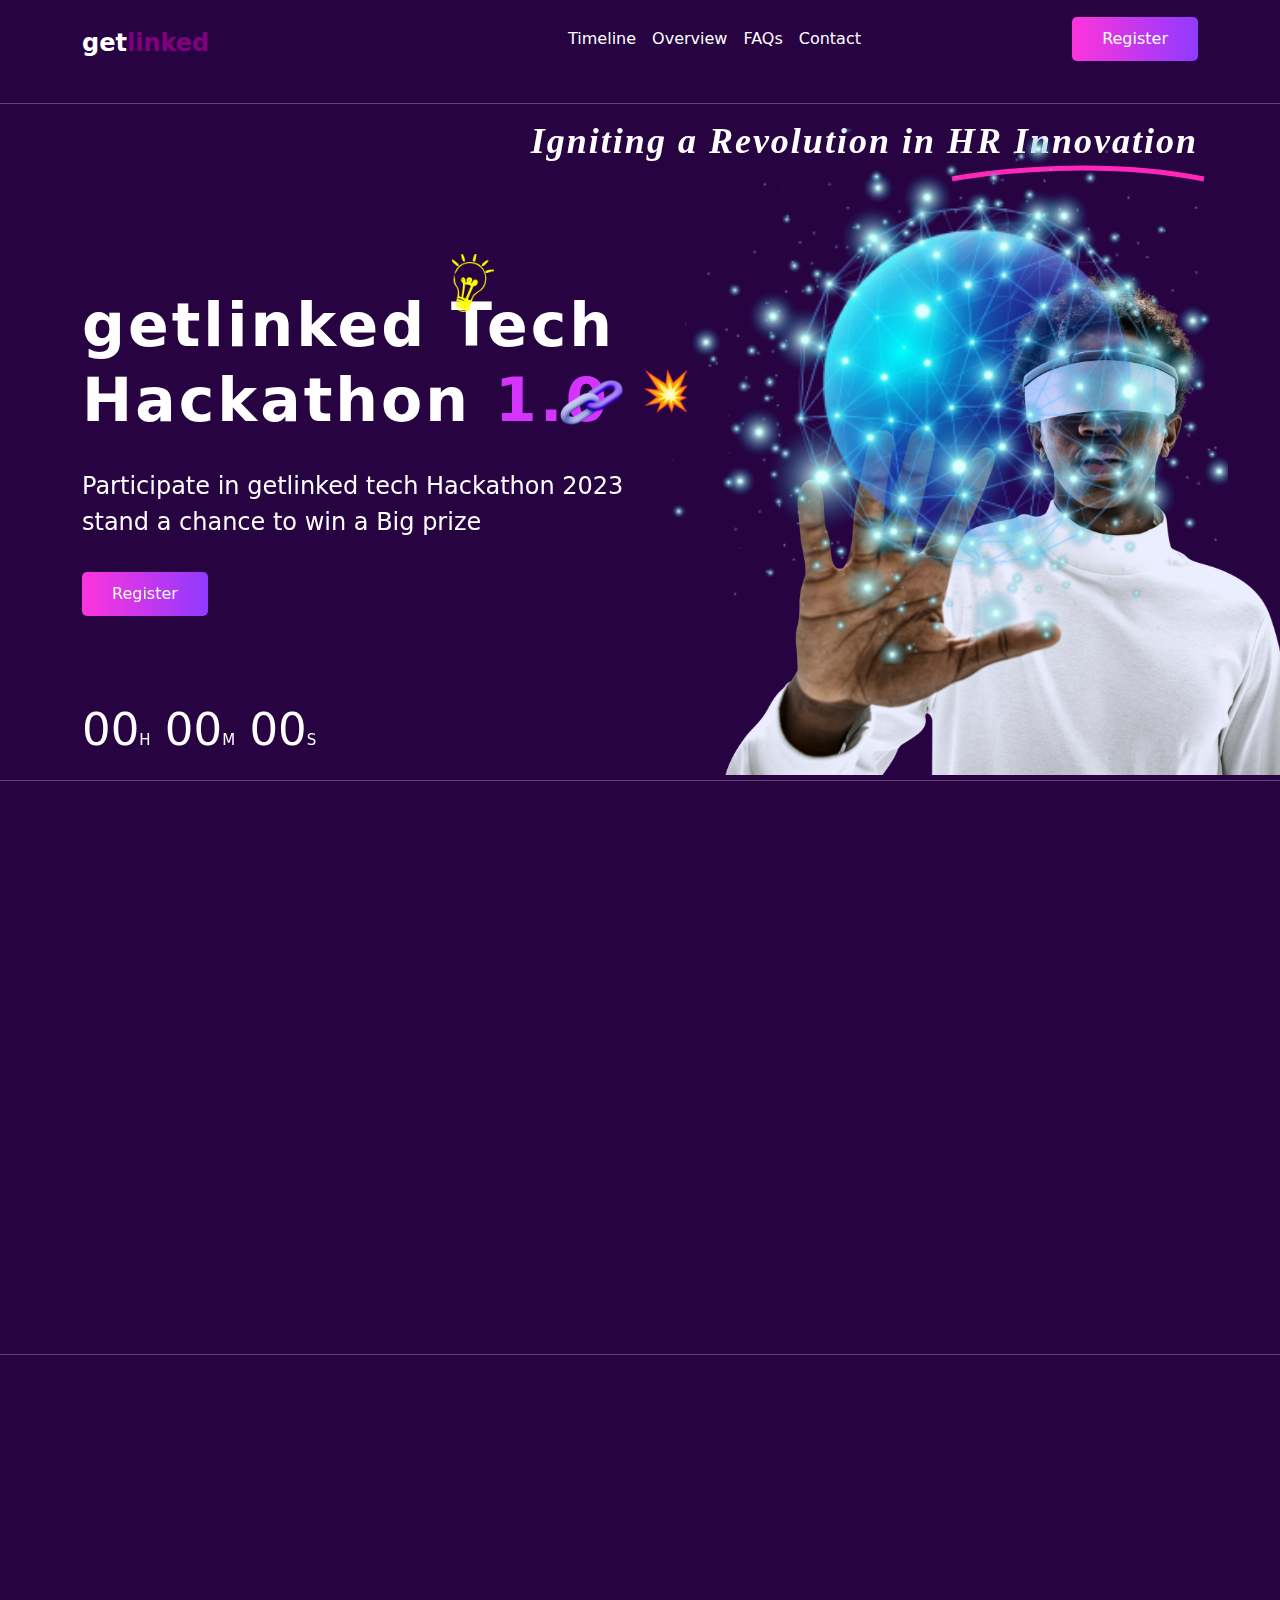
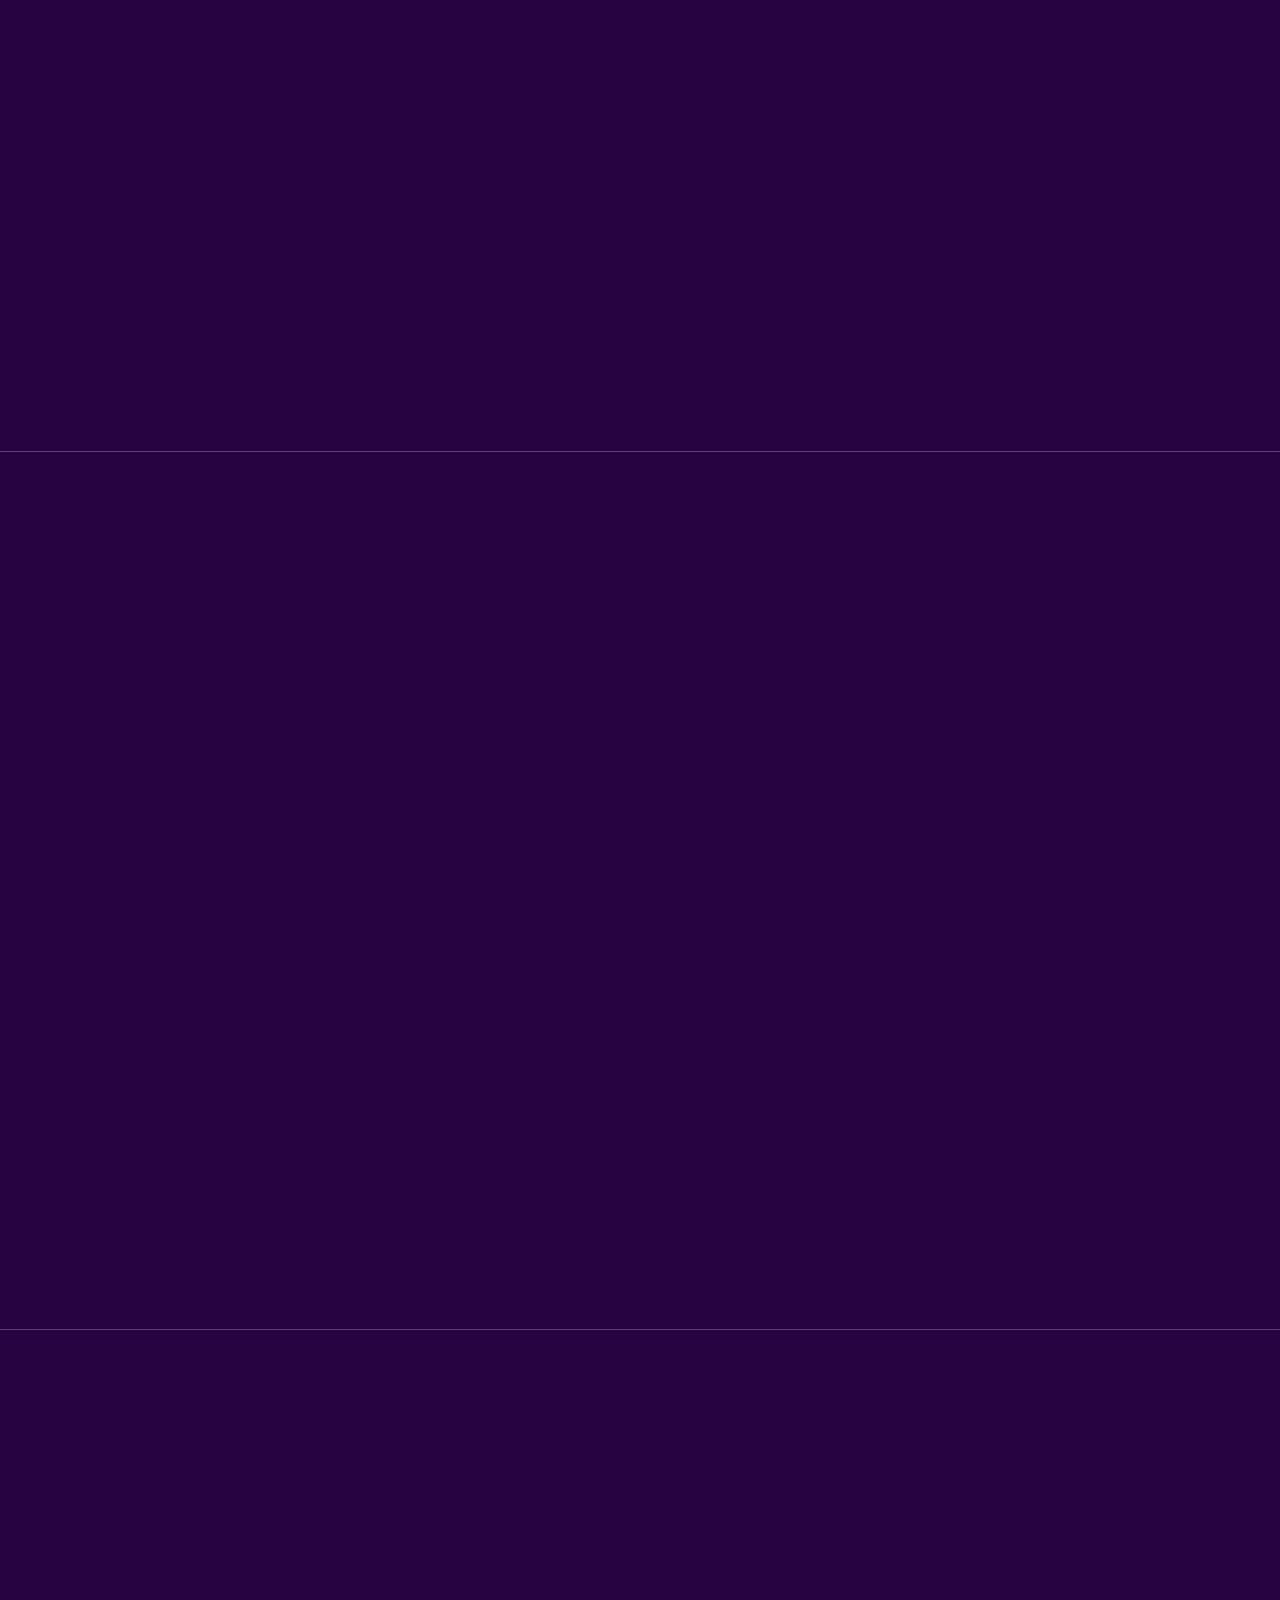
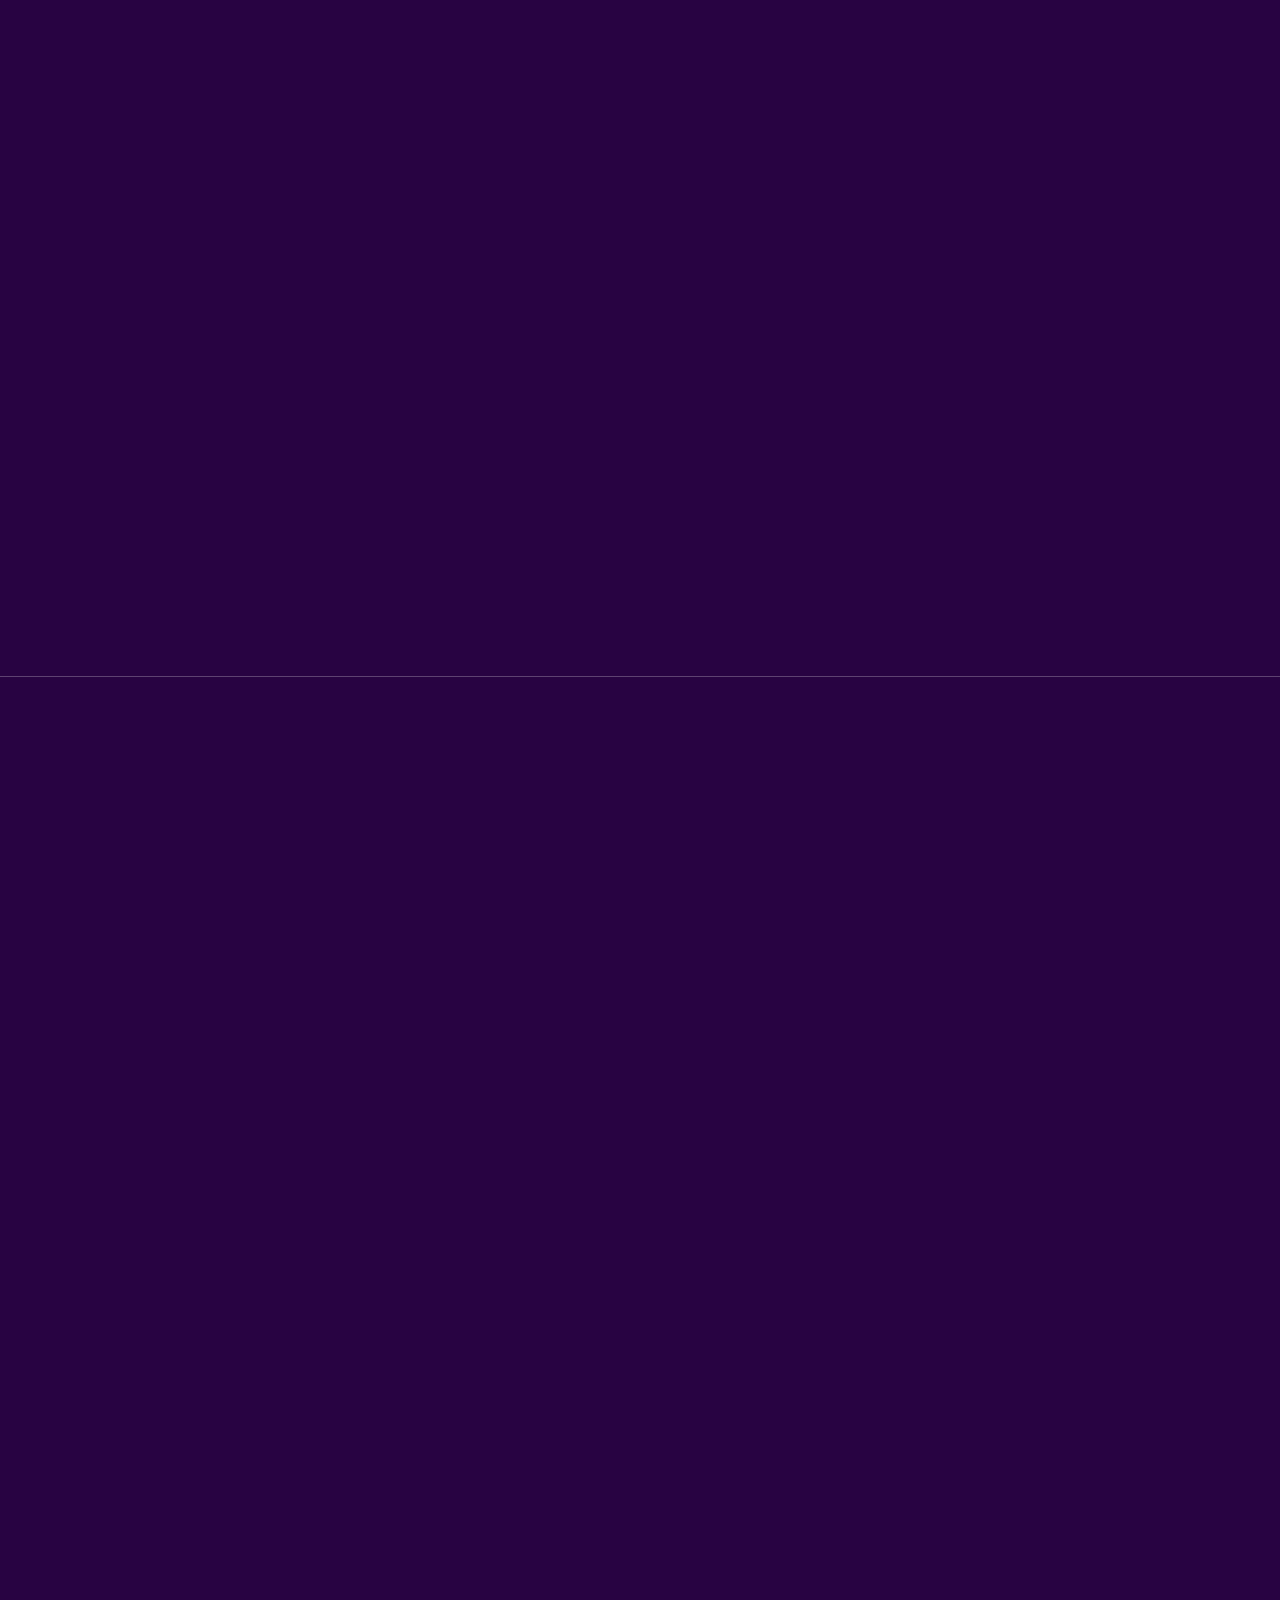
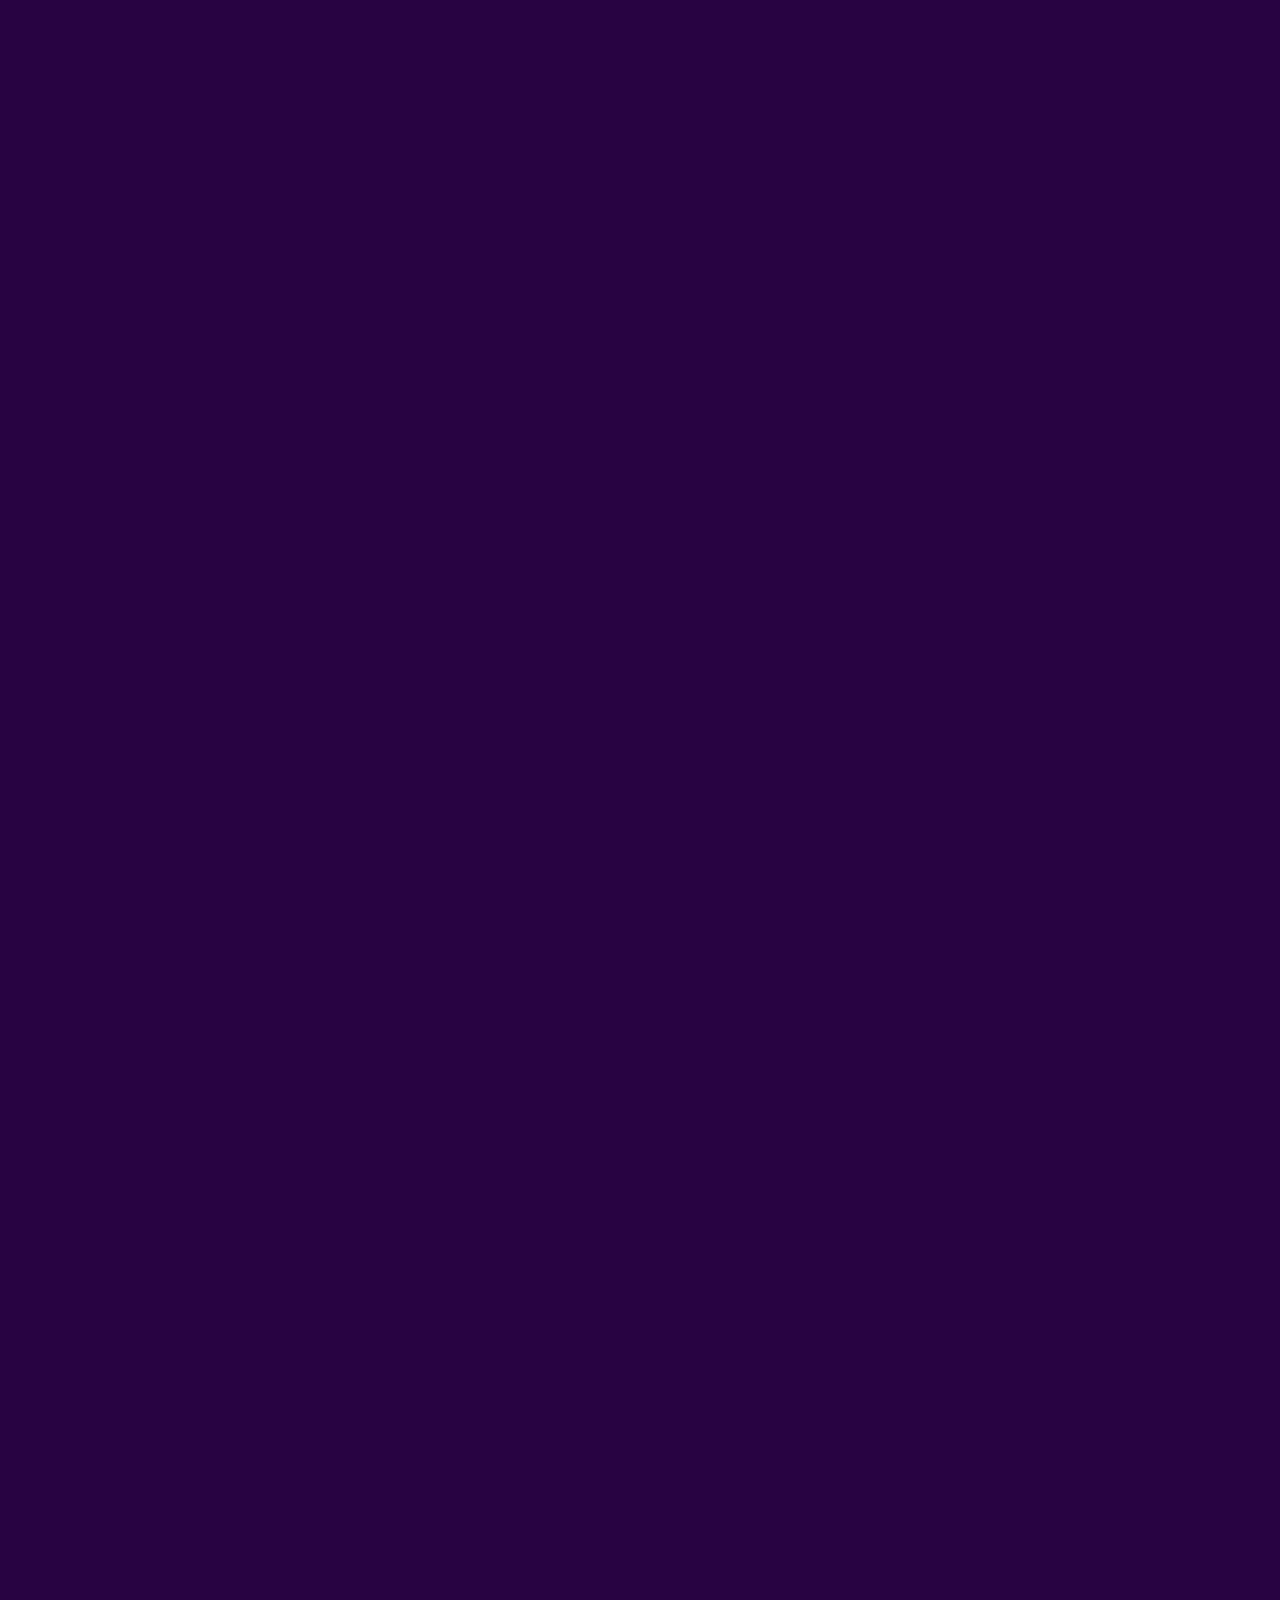
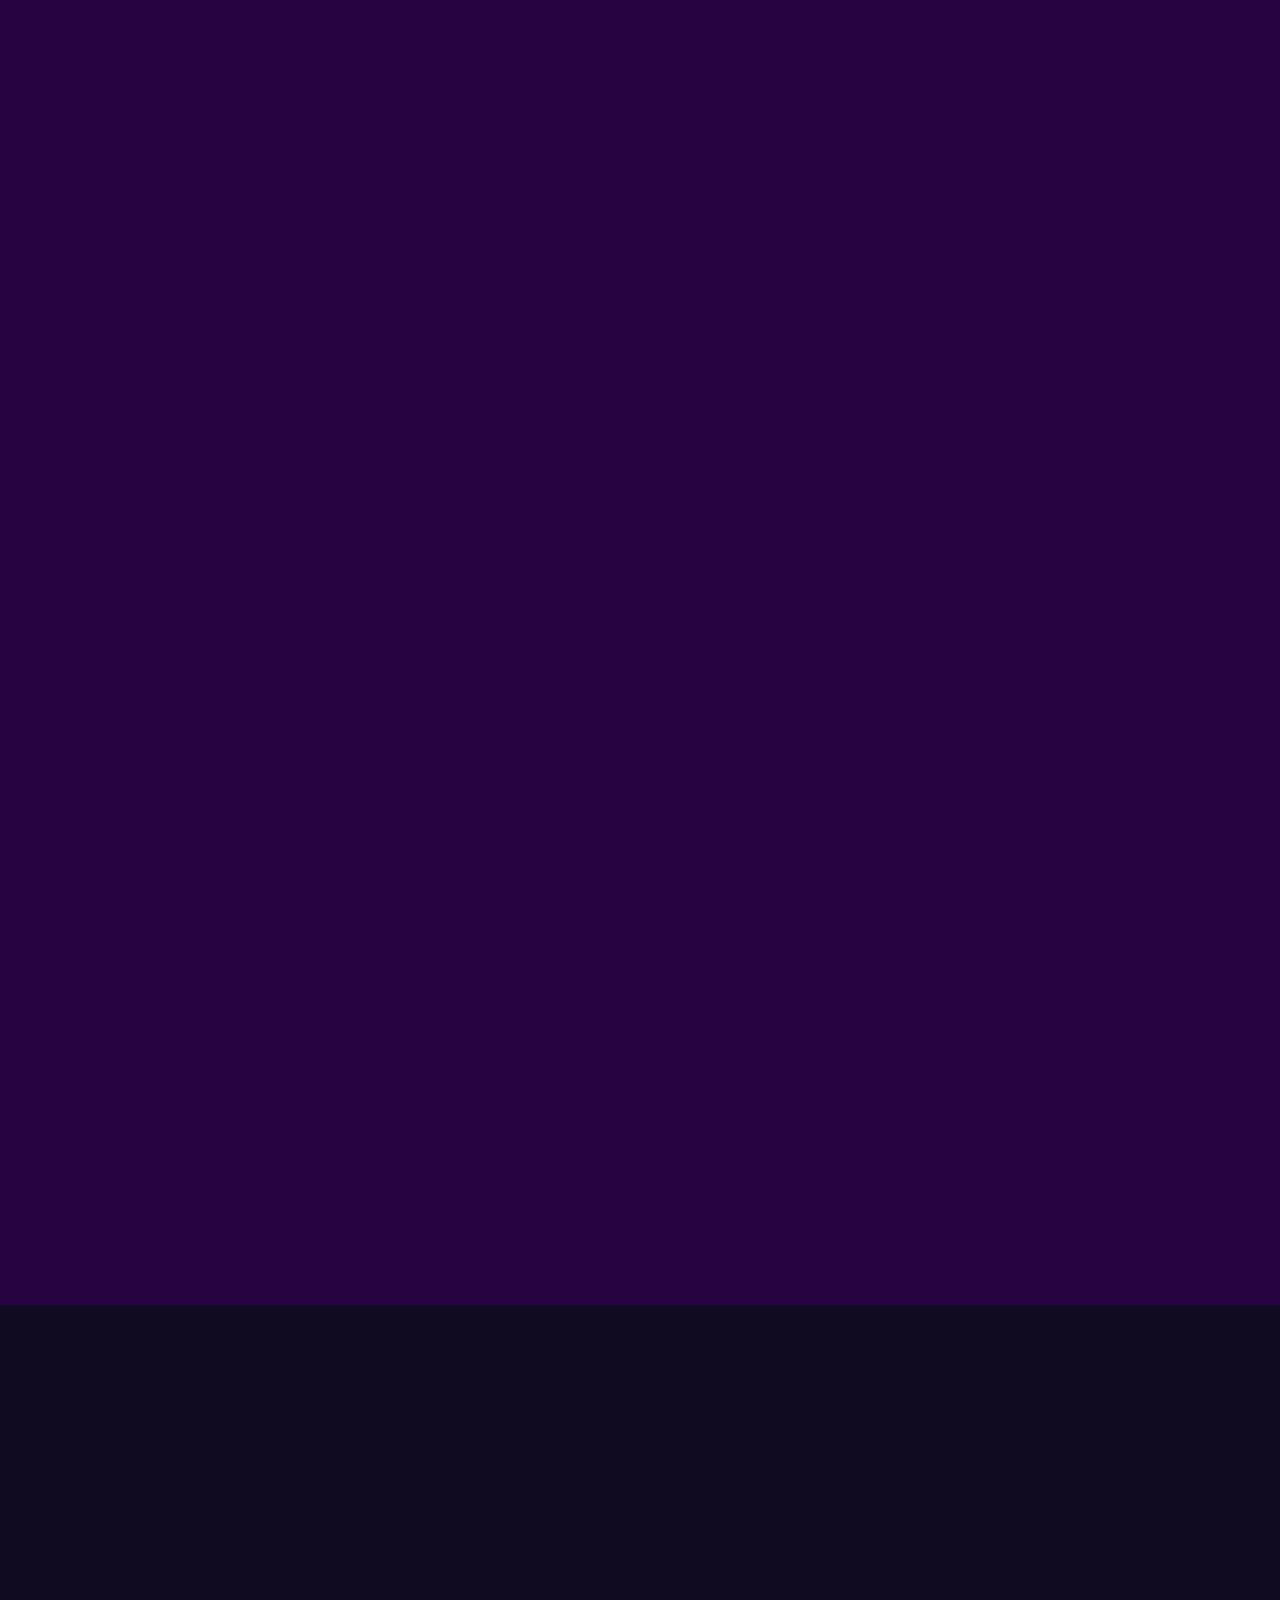
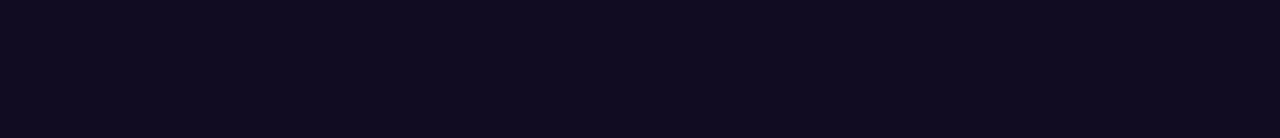
<file: index.html>
<!DOCTYPE html>
<html lang="en">
  <head>
    <meta charset="UTF-8" />
    <meta name="viewport" content="width=device-width, initial-scale=1.0" />
    <title>Get-linked</title>
    <link rel="stylesheet" href="./css/bootstrap.min.css" />
    <link rel="stylesheet" href="./css/bootstrap.css" />
    <link rel="stylesheet" href="./css/style.css" />
    <link rel="icon" type="image/x-icon" href="./images/favicon-32x32.png" />
    <link rel="stylesheet" href="https://unpkg.com/aos@next/dist/aos.css" />
  </head>
  <body>
    <section id="section">
      <header class="container-fluid px-0">
        <div class="container-lg mb-4">
          <nav class="navbar navbar-expand-lg">
            <div class="container-fluid nb-div px-0">
              <a class="navbar-brand nb mt-3" href="#">
                <h4>get<span>linked</span></h4>
              </a>
              <button
                class="navbar-toggler"
                type="button"
                data-bs-toggle="collapse"
                data-bs-target="#navbarNav"
                aria-controls="navbarNav"
                aria-expanded="false"
                aria-label="Toggle navigation"
              >
                <span class="navbar-toggler-icon">
                  <img src="./images/Vector.svg" alt="" width="100%" />
                </span>
              </button>
              <div class="na collapse navbar-collapse" id="navbarNav">
                <ul class="navbar-nav">
                  <li class="nav-item">
                    <a
                      class="nav-link active text-white"
                      aria-current="page"
                      href="#time"
                      >Timeline</a
                    >
                  </li>
                  <li class="nav-item">
                    <a class="nav-link text-white" href="#">Overview</a>
                  </li>
                  <li class="nav-item">
                    <a class="nav-link text-white" href="#faq">FAQs</a>
                  </li>
                  <li class="nav-item">
                    <a class="nav-link text-white" href="#contact">Contact</a>
                  </li>
                </ul>
                <a href="/register.html">
                  <button class="btn1">Register</button>
                </a>
              </div>
            </div>
          </nav>
        </div>
        <hr />

        <div
          class="pur d-flex container"
          data-aos="fade-left"
          data-aos-duration="2500"
        >
          <div class="empty"></div>
          <div class="text text-white">
            <h5>Igniting a Revolution in HR Innovation</h5>
            <div class="">
              <div class="bo position-relative">
                <img src="./images/stroke.svg" alt="" />
              </div>
            </div>
          </div>
        </div>

        <div class="pur-mobile" data-aos="fade-left" data-aos-duration="2500">
          <div class="text text-white">
            <h5>Igniting a Revolution in HR Innovation</h5>
            <div class="bo-div position-relative">
              <div class="bo position-absolute">
                <img src="./images/stroke.svg" alt="" />
              </div>
            </div>
          </div>
        </div>

        <div
          class="get-div d-flex container mt-5"
          data-aos="fade-up"
          data-aos-duration="2000"
        >
          <div class="get text-white">
            <div class="bulb-div position-relative">
              <div class="bulb position-absolute">
                <img src="./images/creative.png" alt="" width="80%" />
              </div>
            </div>
            <h1 class="">getlinked Tech Hackathon <span>1.0</span></h1>
            <h1 class="mobile">
              getlinked Tech
              <div class="span2">Hackathon <span>1.0</span></div>
            </h1>
            <div class="chain-fire-div position-relative">
              <div class="chain-fire position-absolute d-flex">
                <div class="chain">
                  <img src="./images/chain.png" alt="" width="80%" />
                </div>
                <div class="fire">
                  <img src="./images/fire.png" alt="" width="80%" />
                </div>
              </div>
            </div>
            <p class="participate fs-4">
              Participate in getlinked tech Hackathon 2023 stand a chance to win
              a Big prize
            </p>
            <a href="/register.html">
              <button class="btn1 my-3">Register</button>
            </a>
            <p class="span">
              00<span>H</span> 00<span>M</span> 00<span>S</span>
            </p>
          </div>
          <div class="man">
            <img
              src="./images/man-wearing-smart-glasses-touching-virtual-screen 1.png"
              alt=""
              width="120%"
              class="mt-5"
            />

            <div class="blue-div position-relative">
              <img
                class="position-absolute blue"
                src="./images/Image 1.png"
                alt=""
                width="118%"
              />
            </div>
          </div>
        </div>
        <hr class="mt-lg-0" />
        <div
          class="big-star container d-flex mt-5 mb-5"
          data-aos="fade-left"
          data-aos-duration="2500"
        >
          <div class="big">
            <div class="big-idea">
              <img src="./images/the big idea 1.png" alt="" />
              <div class="idea-div position-relative">
                <div class="idea text-white position-absolute">
                  <p>The Big Idea!</p>
                </div>
              </div>
            </div>
          </div>
          <div class="star">
            <div class="intro">
              <h4>Introduction to getlinked <span>tech Hackathon 1.0</span></h4>
              <h4 class="mobile2">
                Introduction to getlinked <br /><span>tech Hackathon 1.0</span>
              </h4>

              <p>
                Our tech hackathon is a melting pot of visionaries, and its
                purpose is as clear as day: to shape the future. Whether you're
                a coding genius, a design maverick, or a concept wizard, you'll
                have the chance to transform your ideas into reality. Solving
                real-world problems, pushing the boundaries of technology, and
                creating solutions that can change the world, that's what we're
                all about!
              </p>
            </div>
          </div>
        </div>
        <hr />
      </header>
      <main>
        <div
          class="rules-div container d-flex"
          data-aos="fade-right"
          data-aos-duration="2500"
        >
          <div class="w-50 text-white rules">
            <h4>Rules and <span>Guidelines</span></h4>
            <h4 class="mobile2">Rules and <br /><span>Guidelines</span></h4>

            <p>
              Our tech hackathon is a melting pot of visionaries, and its
              purpose is as clear as day: to shape the future. Whether you're a
              coding genius, a design maverick, or a concept wizard, you'll have
              the chance to transform your ideas into reality. Solving
              real-world problems, pushing the boundaries of technology, and
              creating solutions that can change the world, that's what we're
              all about!
            </p>
          </div>
          <div class="woman w-50">
            <div class="wo">
              <img src="./images/woman.png" alt="" />
            </div>
          </div>
        </div>
        <hr />
        <div
          class="man-woman d-flex"
          data-aos="fade-right"
          data-aos-duration="2500"
        >
          <div class="manwo">
            <div class="ellipse-div position-relative">
              <div class="ellipse position-absolute">
                <img src="./images/Ellipse 1.svg" alt="" />
              </div>
            </div>

            <div class="man-woman-img">
              <img src="./images/man&woman.png" alt="" />
            </div>
          </div>
          <div class="judging">
            <div class="text-white in-div">
              <h4>Judging Criteria <span>Key attributes</span></h4>
              <h4 class="mobile2">
                Judging Criteria <br /><span>Key attributes</span>
              </h4>
              <div class="in">
                <p>
                  <span>Innovation and Creativity</span>: Evaluate the
                  uniqueness and creativity of the solution. Consider whether it
                  addresses a real-world problem in a novel way or introduces
                  innovative features.
                </p>
              </div>
              <div class="in">
                <p>
                  <span>Functionality</span>: Assess how well the solution
                  works. Does it perform its intended functions effectively and
                  without major issues? Judges would consider the completeness
                  and robustness of the solution.
                </p>
              </div>
              <div class="in">
                <p>
                  <span>Impact and Relevance</span>: Determine the potential
                  impact of the solution in the real world. Does it address a
                  significant problem, and is it relevant to the target
                  audience? Judges would assess the potential social, economic,
                  or environmental benefits.
                </p>
              </div>
              <div class="in">
                <p>
                  <span>Technical Complexity</span>: Evaluate the technical
                  sophistication of the solution. Judges would consider the
                  complexity of the code, the use of advanced technologies or
                  algorithms, and the scalability of the solution.
                </p>
              </div>
              <div class="in">
                <p>
                  <span>Adherence to Hackathon Rules</span>: Judges will Ensure
                  that the team adhered to the rules and guidelines of the
                  hackathon, including deadlines, use of specific technologies
                  or APIs, and any other competition-specific requirements.
                </p>
              </div>
              <button class="btn1">Read more</button>
            </div>
          </div>
        </div>
        <hr />

        <div
          class="faq-think d-flex container"
          data-aos="fade-left"
          data-aos-duration="2500"
        >
          <div class="faq text-white" id="faq">
            <div class="we">
              <h4>Frequently Ask <span>Qestion</span></h4>
              <h4 class="mobile2">Frequently Ask <br /><span>Qestion</span></h4>
              <p>
                We got answers to the questions that you might want to ask about
                getlinked Hackathon 1.0
              </p>
            </div>
            <div class="">
              <div class="d-flex plus-div">
                <div class="">
                  <p>Can I work on a project I started before the hackathon?</p>
                </div>
                <div class="plus">
                  <p>+</p>
                </div>
              </div>
            </div>
            <div class="">
              <div class="d-flex plus-div">
                <div class="">
                  <p>What happens if I need help during the hackathon?</p>
                </div>
                <div class="plus">
                  <p>+</p>
                </div>
              </div>
            </div>
            <div class="">
              <div class="d-flex plus-div">
                <div class="">
                  <p>What happens if I don't have an idea for a project?</p>
                </div>
                <div class="plus">
                  <p>+</p>
                </div>
              </div>
            </div>
            <div class="">
              <div class="d-flex plus-div">
                <div class="">
                  <p>Can I join a team or do I have to come with one?</p>
                </div>
                <div class="plus">
                  <p>+</p>
                </div>
              </div>
            </div>
            <div class="">
              <div class="d-flex plus-div">
                <div class="">
                  <p>What happens after the hackathon ends</p>
                </div>
                <div class="plus">
                  <p>+</p>
                </div>
              </div>
            </div>
            <div class="">
              <div class="d-flex plus-div">
                <div class="">
                  <p>Can I work on a project I started before the hackathon?</p>
                </div>
                <div class="plus">
                  <p>+</p>
                </div>
              </div>
            </div>
          </div>
          <div class="think">
            <div class="position-relative questions">
              <div class="position-absolute question1">?</div>
              <div class="position-absolute question2">?</div>
              <div class="position-absolute question3">?</div>
            </div>
            <div class="img">
              <img src="./images/cwok_casual_21 1.png" alt="" />
            </div>
          </div>
        </div>
        <hr />
        <div class="" data-aos="fade-up" data-aos-duration="2000">
          <div class="time-div d-flex text-white" id="time">
            <div class="w-lg-25 time mb-5">
              <h4>Timeline</h4>
              <p>
                Here is the breakdown of the time we anticipate using for the
                upcoming event.
              </p>
            </div>
          </div>
          <div class="d-flex container announce-div">
            <div class="announced">
              <h5>Hackathon Announcement</h5>
              <p>
                The getlinked tech hackathon 1.0 is formally announced to the
                general public and teams begin to get ready to register
              </p>

              <h5 class="nov">November 18, 2023</h5>
              <h5 class="team">Teams Registration ends</h5>
              <p>Interested Participants are no longer Allowed to register</p>
              <h5 class="nov2">November 18, 2023</h5>
              <h5 class="offically">
                Getlinked Hackathon 1.0 Offically Begins
              </h5>
              <p>
                Accepted teams can now proceed to build their<br />
                ground breaking skill driven solutions
              </p>
              <h5 class="nov4">November 18, 2023</h5>
            </div>
            <div class="lines">
              <img
                src="./images/Line 3.png"
                alt=""
                height="12%"
                width="4px"
                class="my-3"
              />
              <div class="one">
                <p>1</p>
              </div>
              <img src="./images/Line 4.png" alt="" height="9%" class="my-2" />
              <div class="one">
                <p>2</p>
              </div>
              <img src="./images/Line 5.png" alt="" height="9%" class="my-2" />
              <div class="one">
                <p>3</p>
              </div>
              <img src="./images/Line 6.png" alt="" height="9%" class="my-2" />
              <div class="one">
                <p>4</p>
              </div>
              <img src="./images/Line 7.png" alt="" height="9%" class="my-2" />
              <div class="one">
                <p>5</p>
              </div>
              <img src="./images/Line 8.png" alt="" height="9%" class="my-2" />
              <div class="one">
                <p>6</p>
              </div>
            </div>
            <div class="date">
              <h5>November 18, 2023</h5>
              <h5 class="team">Teams Registration begins</h5>
              <p>
                Interested teams can now show their interest in the getlinked
                tech hackathon 1.0 2023 by proceeding to register
              </p>
              <h5 class="nov3">November 18, 2023</h5>
              <h5 class="accepted">
                Announcement of the accepted teams and ideas
              </h5>
              <p class="w-75">
                All teams whom idea has been accepted into getlinked tech
                hackathon 1.0 2023 are formally announced
              </p>
              <h5 class="nov5">November 18, 2023</h5>
              <h5 class="demo mb-4">Demo Day</h5>
              <p class="day">
                Teams get the opportunity to pitch their projects to judges. The
                winner of the hackathon will also be announced on this day
              </p>
            </div>
          </div>
        </div>

        <div
          class="container announce-div-mobile"
          id="time"
          data-aos="fade-up"
          data-aos-duration="2000"
        >
          <div class="lines">
            <img
              src="./images/Line 3.png"
              alt=""
              height="9%"
              width="4px"
              class=""
            />
            <div class="one">
              <p>1</p>
            </div>
            <img src="./images/Line 4.png" alt="" height="9%" class="mt-3" />
            <div class="one">
              <p>2</p>
            </div>
            <img src="./images/Line 5.png" alt="" height="9%" class="mt-3" />
            <div class="one">
              <p>3</p>
            </div>
            <img src="./images/Line 6.png" alt="" height="9%" class="mt-3" />
            <div class="one">
              <p>4</p>
            </div>
            <img src="./images/Line 7.png" alt="" height="9%" class="mt-3" />
            <div class="one">
              <p>5</p>
            </div>
            <img src="./images/Line 8.png" alt="" height="9%" class="mt-3" />
            <div class="one">
              <p>6</p>
            </div>
          </div>
          <div class="date">
            <div class="mb-lg-3">
              <h5>Hackathon Announcement</h5>
              <p class="w-75">
                The getlinked tech hackathon 1.0 is formally announced to the
                general public and teams begin to get ready to register
              </p>
              <h5 class="novm">November 18, 2023</h5>
            </div>

            <div class="begins mt-3 mb-3">
              <h5>Teams Registration begins</h5>
              <p class="w-75">
                Interested teams can now show their interest in the getlinked
                tech hackathon 1.0 2023 by proceeding to register
              </p>
              <h5 class="novm">November 18, 2023</h5>
            </div>

            <div class="end mt-3 mb-3">
              <h5>Teams Registration ends</h5>
              <p class="longer">
                Interested Participants are no longer Allowed to register
              </p>
              <h5 class="novm">November 18, 2023</h5>
            </div>
            <div class="ann mt-4 mb-3">
              <h5>Announcement of the accepted teams and ideas</h5>
              <p class="whom">
                All teams whom idea has been accepted into getlinked tech
                hackathon 1.0 2023 are formally announced
              </p>
              <h5 class="novm">November 18, 2023</h5>
            </div>
            <div class="hack mt-3 mb-3">
              <h5 class="mt-1">Getlinked Hackathon 1.0 Offically Begins</h5>
              <p>
                Accepted teams can now proceed to build their<br />
                ground breaking skill driven solutions
              </p>
              <h5 class="novm">November 18, 2023</h5>
            </div>
            <div class="day mt-3 mb-3">
              <h5>Demo Day</h5>
              <p>
                Teams get the opportunity to pitch their projects to judges. The
                winner of the hackathon will also be announced on this day
              </p>
              <h5 class="novm">November 18, 2023</h5>
            </div>
          </div>
        </div>
        <div
          class="container d-flex prize-div"
          data-aos="fade-down"
          data-aos-duration="2000"
        >
          <div class="empty"></div>
          <div class="prize">
            <h4>Prizes and <span>Rewards</span></h4>
            <p>
              Highlight of the prizes or rewards for winners and for
              participants.
            </p>
          </div>
        </div>
        <div
          class="container prize-div-mobile"
          data-aos="fade-down"
          data-aos-duration="2000"
        >
          <div class="prize-mobile">
            <h4>Prizes and <br /><span>Rewards</span></h4>
            <p>
              Highlight of the prizes or rewards for winners and for
              participants.
            </p>
          </div>
        </div>
        <div
          class="container d-flex cup-div"
          data-aos="fade-down"
          data-aos-duration="2000"
        >
          <div class="cup">
            <img src="./images/cup.png" alt="" />
          </div>
          <div class="d-flex position">
            <div class="second">
              <div class="position-relative back-div">
                <img
                  src="./images/Rectangle 19.png"
                  alt=""
                  class="position-absolute back"
                />
              </div>
              <div class="position-relative">
                <div class="position-absolute silver">
                  <img src="./images/silver_medal 1.png" alt="" />
                  <div class="mt-lg-5 three">
                    <h3>2nd</h3>
                    <p>Runner</p>
                    <h4>N300,000</h4>
                  </div>
                </div>
              </div>
            </div>

            <div class="first">
              <div class="position-relative back2-div">
                <img
                  src="./images/Rectangle 20.png"
                  alt=""
                  class="position-absolute back2"
                />
              </div>
              <div class="position-relative">
                <div class="position-absolute gold">
                  <img src="./images/gold_medal 1.png" alt="" />

                  <div class="mt-lg-5 three2">
                    <h3>1st</h3>
                    <p>Runner</p>
                    <h4>N400,000</h4>
                  </div>
                </div>
              </div>
            </div>

            <div class="third">
              <div class="position-relative back3-div">
                <img
                  src="./images/Rectangle 19.png"
                  alt=""
                  class="position-absolute back3"
                />
              </div>

              <div class="position-relative">
                <div class="bronze position-absolute">
                  <img src="./images/bronze_medal 1.png" alt="" />
                  <div class="mt-lg-5 three">
                    <h3>3rd</h3>
                    <p>Runner</p>
                    <h4>N150,000</h4>
                  </div>
                </div>
              </div>
            </div>
          </div>
        </div>
        <div
          class="d-flex container partners text-white"
          data-aos="fade-up"
          data-aos-duration="2000"
        >
          <div>
            <h4>Partners and Sponsors</h4>
            <p>
              Getlinked Hackathon 1.0 is honored to have the following major
              companies as its partners and sponsors
            </p>
          </div>
        </div>
        <div class="bor-div" data-aos="fade-up" data-aos-duration="2000">
          <div class="bor">
            <div class="container">
              <div class="d-flex logos1 w-100">
                <div class="">
                  <img
                    src="./images/Liberty company logo white colour.png"
                    alt=""
                  />
                </div>
                <div class="">
                  <img src="./images/Line 17.png" alt="" />
                </div>
                <div class="">
                  <img src="./images/Liberty company logo white.png" alt="" />
                </div>
                <div class="">
                  <img src="./images/Line 17.png" alt="" />
                </div>
                <div class="">
                  <img src="./images/Winwise logo White colour 1.png" alt="" />
                </div>
              </div>

              <div class="d-flex line2">
                <img src="./images/Line 12.png" alt="" width="100%" />
                <img src="./images/Line 12.png" alt="" width="100%" />
                <img src="./images/Line 12.png" alt="" width="100%" />
              </div>

              <div class="d-flex logos2 w-100">
                <div class="">
                  <img src="./images/wisper logo white.png" alt="" />
                </div>
                <div class="">
                  <img src="./images/Line 17.png" alt="" />
                </div>
                <div class="text-white">
                  <p>Pay<span>box</span></p>
                </div>
                <div class="">
                  <img src="./images/Line 17.png" alt="" />
                </div>
                <div class="text-white plus2">
                  <p>Vuzual<span>Plus</span></p>
                  <div class="position-relative">
                    <div class="position-absolute plu">
                      <p>Design Studios</p>
                    </div>
                  </div>
                </div>
              </div>
            </div>
          </div>
        </div>

        <div class="bor-div-mobile" data-aos="fade-up" data-aos-duration="2000">
          <div class="bor-mobile">
            <div class="container">
              <div class="d-flex logos1-mobile">
                <div class="w-50">
                  <img
                    src="./images/Liberty company logo white colour.png"
                    alt=""
                    width="100%"
                  />
                </div>
                <div class="w-25 ms-4">
                  <img
                    src="./images/Line 17.png"
                    alt=""
                    width="10%"
                    class="ms-2"
                  />
                </div>
                <div class="w-50 mt-4">
                  <img
                    src="./images/Liberty company logo white.png"
                    alt=""
                    width="100%"
                  />
                </div>
                <div class="w-25 ms-4">
                  <img src="./images/Line 17.png" alt="" width="10%" />
                </div>
                <div class="w-50">
                  <img
                    src="./images/Winwise logo White colour 1.png"
                    alt=""
                    width="100%"
                  />
                </div>
              </div>

              <div class="d-flex line2-mobile">
                <div class="">
                  <img src="./images/Line 12.png" alt="" width="100%" />
                </div>
                <div class="">
                  <img src="./images/Line 12.png" alt="" width="100%" />
                </div>
                <div class="">
                  <img src="./images/Line 12.png" alt="" width="100%" />
                </div>
              </div>

              <div class="d-flex logos2-mobile w-100">
                <div class="w-50 mt-2 ms-2">
                  <img
                    src="./images/wisper logo white.png"
                    alt=""
                    width="100%"
                  />
                </div>
                <div class="w-25 ms-4">
                  <img
                    src="./images/Line 17.png"
                    alt=""
                    width="15%"
                    class="ms-3"
                  />
                </div>
                <div class="pay text-white w-50 ms-3">
                  <p class="">Pay<span>box</span></p>
                </div>
                <div class="w-25">
                  <img
                    src="./images/Line 17.png"
                    alt=""
                    width="15%"
                    class="ms-4"
                  />
                </div>
                <div class="text-white plus2-mobile w-50 ms-2">
                  <p>Vuzual<span>Plus</span></p>
                  <div class="position-relative w-100">
                    <div class="position-absolute plu-mobile w-100">
                      <p>Design Studios</p>
                    </div>
                  </div>
                </div>
              </div>
            </div>
          </div>
        </div>
        <div
          class="d-flex container terms-div text-white"
          data-aos="fade-down"
          data-aos-duration="2000"
        >
          <div class="terms">
            <h4>Privacy Policy and <span>Terms</span></h4>
            <p class="last">Last updated on September 12, 2023</p>
            <p>
              Below are our privacy & policy, which outline a lot of goodies.
              it’s our aim to always take of our participant
            </p>
            <div class="bor2">
              <p>
                At getlinked tech Hackathon 1.0, we value your privacy and are
                committed to protecting your personal information. This Privacy
                Policy outlines how we collect, use, disclose, and safeguard
                your data when you participate in our tech hackathon event. By
                participating in our event, you consent to the practices
                described in this policy.
              </p>
              <h5>Licensing Policy</h5>
              <h5 class="here">Here are terms of our Standard License:</h5>
              <div class="d-flex check">
                <img src="./images/list terms.svg" alt="" />
                <p>
                  The Standard License grants you a non-exclusive right to
                  navigate and register for our event
                </p>
              </div>
              <div class="d-flex check">
                <img src="./images/list terms.svg" alt="" />
                <p>
                  You are licensed to use the item available at any free source
                  sites, for your project developement
                </p>
              </div>
              <div class="read">
                <button class="btn1">Read More</button>
              </div>
            </div>
          </div>
          <div class="padlock">
            <img src="./images/padlock.png" alt="" />
          </div>
        </div>
      </main>

      <footer>
        <div class="" id="contact" data-aos="fade-up" data-aos-duration="2000">
          <div class="container text-white foot-big">
            <div class="d-flex foot">
              <div class="nb-div2">
                <div class="nb">
                  <h4>get<span>linked</span></h4>
                </div>
                <p>
                  Getlinked Tech Hackathon is a technology innovation program
                  established by a group of organizations with the aim of
                  showcasing young and talented individual in yhe field of
                  technology
                </p>
              </div>

              <div class="w-25">
                <h6>Useful Links</h6>
                <p>Overview</p>
                <p>Timeline</p>
                <p>FAQs</p>
                <p>Register</p>
              </div>
              <div class="w-25">
                <a href="/contact.html" class="text-decoration-none">
                  <h6>Contact Us</h6>
                </a>
                <div class="d-flex group">
                  <img src="./images/Group.svg" alt="" />
                  <p>+234 679 81819</p>
                </div>
                <div class="d-flex location">
                  <img src="./images/location.svg" alt="" />
                  <p>27,Alara Street Yaba 100012 Lagos State</p>
                </div>
              </div>
            </div>
            <div class="d-flex follow-use">
              <div class="d-flex use-div">
                <p class="">Terms of Use</p>
                <div class="">
                  <img src="./images/Line 17.png" alt="" width="1px" />
                </div>
                <p class="">Privacy Policy</p>
              </div>
              <div class="d-flex follow">
                <p>Follow us</p>
                <img src="./images/mdi_instagram.svg" alt="" />
                <img src="./images/Twitter.svg" alt="" />
                <img src="./images/Vector facebook.svg" alt="" />
                <img src="./images/ri_linkedin-fill.svg" alt="" />
              </div>
            </div>
            <div class="d-flex copy">
              <p>All rights reserved. © getlinked Ltd.</p>
            </div>
          </div>

          <div class="container text-white foot-mobile">
            <div class="d-flex foot">
              <div class="nb-div2">
                <div class="nb">
                  <h4>get<span>linked</span></h4>
                </div>
                <p>
                  Getlinked Tech Hackathon is a technology innovation program
                  established by a group of organizations with the aim of
                  showcasing young and talented individual in yhe field of
                  technology
                </p>
                <div class="d-flex use-div mt-5">
                  <p class="">Terms of Use</p>
                  <div class="">
                    <img src="./images/Line 17.png" alt="" width="1px" />
                  </div>
                  <p class="">Privacy Policy</p>
                </div>
              </div>

              <div class="w-100 mt-3">
                <h6>Useful Links</h6>
                <p>Overview</p>
                <p>Timeline</p>
                <p>FAQs</p>
                <p>Register</p>
                <div class="d-flex follow-use">
                  <div class="d-flex follow">
                    <p>Follow us</p>
                    <img src="./images/mdi_instagram.svg" alt="" />
                    <img src="./images/Twitter.svg" alt="" />
                    <img src="./images/Vector facebook.svg" alt="" />
                    <img src="./images/ri_linkedin-fill.svg" alt="" />
                  </div>
                </div>
              </div>
              <div class="w-100">
                <a href="/contact.html" class="text-decoration-none">
                  <h6>Contact Us</h6>
                </a>
                <div class="d-flex group">
                  <img src="./images/Group.svg" alt="" />
                  <p>+234 679 81819</p>
                </div>
                <div class="d-flex location">
                  <img src="./images/location.svg" alt="" />
                  <p>27,Alara Street Yaba 100012 Lagos State</p>
                </div>
              </div>
            </div>
            <div class="d-flex copy">
              <p>All rights reserved. © getlinked Ltd.</p>
            </div>
          </div>
        </div>
      </footer>
    </section>

    <script href="./js/bootstrap.min.js"></script>
    <script src="https://cdn.jsdelivr.net/npm/bootstrap@5.3.2/dist/js/bootstrap.bundle.min.js"></script>
    <script src="https://unpkg.com/aos@next/dist/aos.js"></script>
    <script>
      AOS.init();
    </script>
  </body>
</html>
</file>
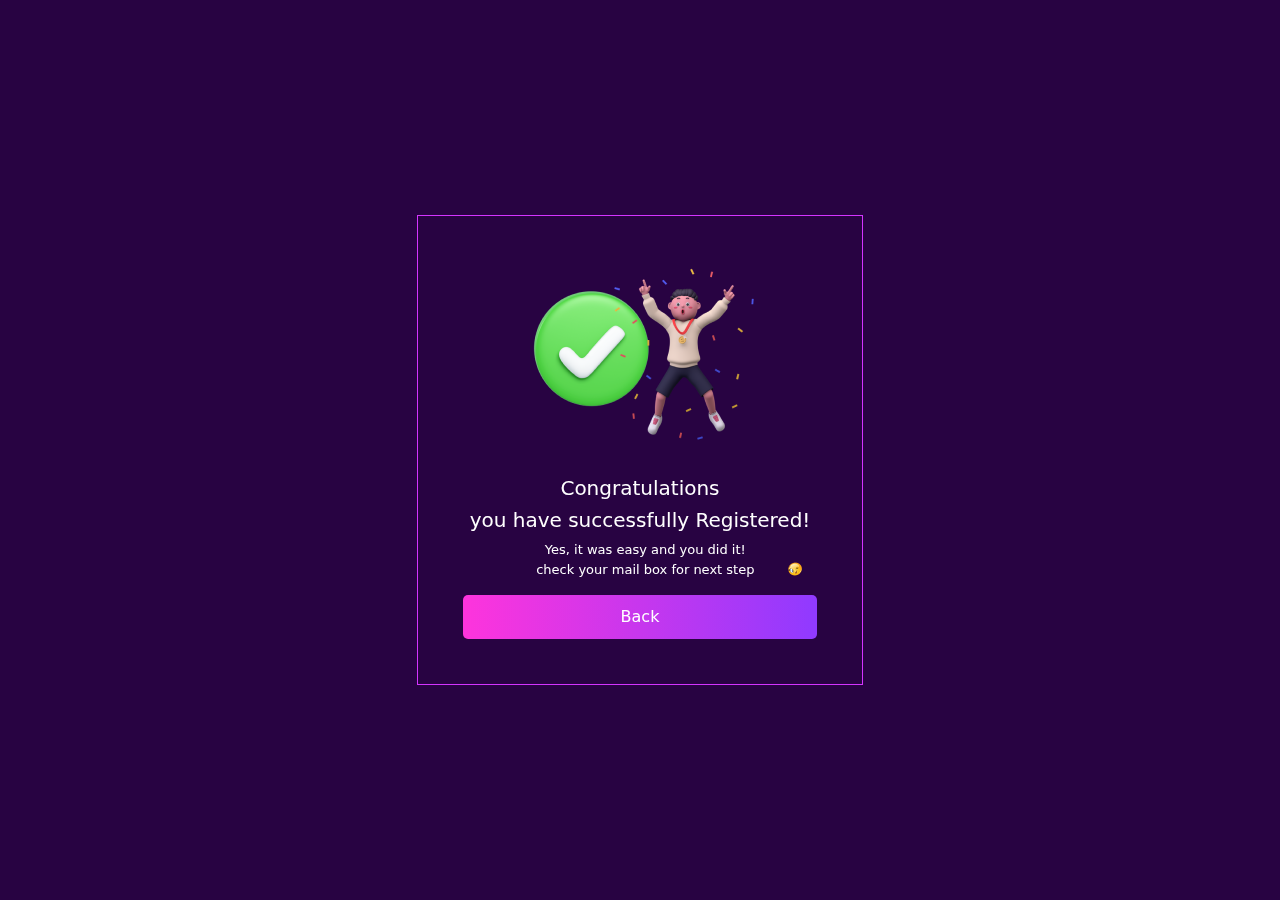
<file: confarmation.html>
<!DOCTYPE html>
<html lang="en">
  <head>
    <meta charset="UTF-8" />
    <meta name="viewport" content="width=device-width, initial-scale=1.0" />
    <title>Confarmation</title>
    <link rel="stylesheet" href="./css/bootstrap.min.css" />
    <link rel="stylesheet" href="./css/confarmation.css" />
    <link rel="icon" type="image/x-icon" href="./images/favicon-32x32.png" />
    <link rel="stylesheet" href="https://unpkg.com/aos@next/dist/aos.css" />
  </head>
  <body>
    <section>
      <div
        class="d-flex justify-content-center confarm-div container"
        data-aos="fade-up"
        data-aos-duration="2000"
      >
        <div class="confarm text-white">
          <div class="d-flex success">
            <div class="check">
              <img
                src="./images/successfully-done-5108472-4288033 1.png"
                alt=""
                width="100%"
              />
            </div>
            <div class="man">
              <img
                src="./images/successful-man-3025713-2526911 1.png"
                alt=""
                width="100%"
              />
            </div>
          </div>
          <div class="con">
            <div class="you">
              <h5>Congratulations</h5>
              <h5 class="mt-0">you have successfully Registered!</h5>
            </div>
            <div class="d-flex ms-lg-5">
              <div class="ms-lg-3 yes">
                <p>
                  Yes, it was easy and you did it! check your mail box for next
                  step
                </p>
              </div>
              <div class="wo mt-3">
                <img
                  src="./images/1531010992wink-emoji-woman-png 1.png"
                  alt=""
                />
              </div>
            </div>
          </div>
          <a href="/register.html">
            <button class="btn1 w-100">Back</button>
          </a>
        </div>
      </div>
    </section>
    <script href="./js/bootstrap.min.js"></script>
    <script src="https://cdn.jsdelivr.net/npm/bootstrap@5.3.2/dist/js/bootstrap.bundle.min.js"></script>
    <script src="https://unpkg.com/aos@next/dist/aos.js"></script>
    <script>
      AOS.init();
    </script>
  </body>
</html>
</file>
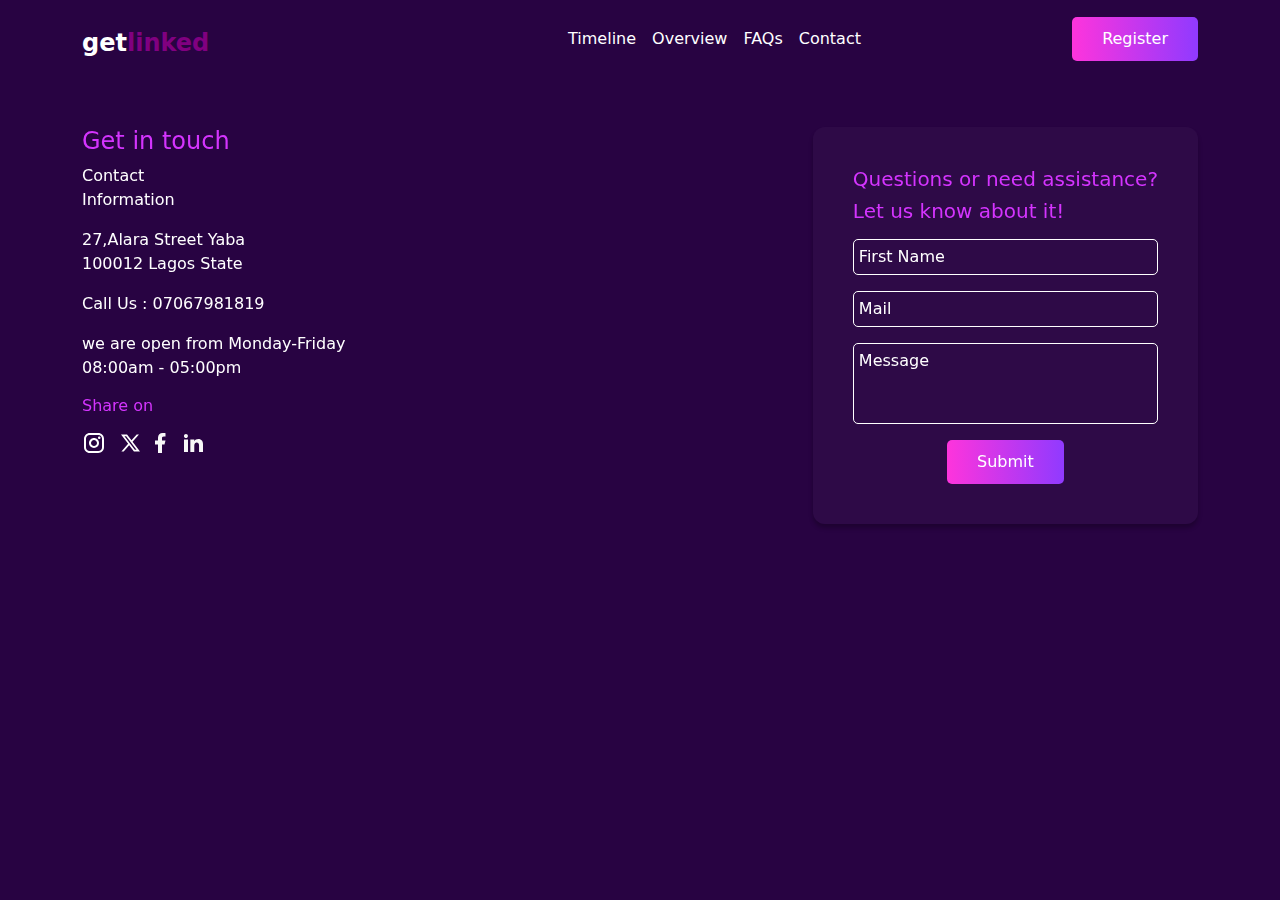
<file: contact.html>
<!DOCTYPE html>
<html lang="en">
  <head>
    <meta charset="UTF-8" />
    <meta name="viewport" content="width=device-width, initial-scale=1.0" />
    <title>Contact Page</title>
    <link rel="stylesheet" href="./css/contact.css" />
    <link rel="stylesheet" href="./css/bootstrap.min.css" />
    <link rel="icon" type="image/x-icon" href="./images/favicon-32x32.png" />
    <link rel="stylesheet" href="https://unpkg.com/aos@next/dist/aos.css" />
  </head>
  <body>
    <section id="section">
      <div class="nine" id="ten">
        <div class="container-lg mb-4 nave">
          <nav class="navbar navbar-expand-lg">
            <div class="container-fluid nb-div px-0">
              <a class="navbar-brand nb mt-3" href="#">
                <h4>get<span>linked</span></h4>
              </a>
              <button
                class="navbar-toggler"
                type="button"
                data-bs-toggle="collapse"
                data-bs-target="#navbarNav"
                aria-controls="navbarNav"
                aria-expanded="false"
                aria-label="Toggle navigation"
              >
                <span class="navbar-toggler-icon">
                  <img src="./images/Vector.svg" alt="" width="100%" />
                </span>
              </button>
              <div class="na collapse navbar-collapse" id="navbarNav">
                <ul class="navbar-nav">
                  <li class="nav-item">
                    <a
                      class="nav-link active text-white"
                      aria-current="page"
                      href="#time"
                      >Timeline</a
                    >
                  </li>
                  <li class="nav-item">
                    <a class="nav-link text-white" href="#">Overview</a>
                  </li>
                  <li class="nav-item">
                    <a class="nav-link text-white" href="#faq">FAQs</a>
                  </li>
                  <li class="nav-item">
                    <a class="nav-link text-white" href="/contact.html"
                      >Contact</a
                    >
                  </li>
                </ul>
                <a href="/register.html">
                  <button class="btn1">Register</button>
                </a>
              </div>
            </div>
          </nav>
        </div>

        <div
          class="d-flex touch-div container mt-lg-5"
          data-aos="fade-up"
          data-aos-duration="2000"
        >
          <div class="touch text-white">
            <h4>Get in touch</h4>
            <p class="w-25">Contact Information</p>
            <p class="w-50">27,Alara Street Yaba 100012 Lagos State</p>
            <p>Call Us : 07067981819</p>
            <p class="w-75">we are open from Monday-Friday 08:00am - 05:00pm</p>
            <h6>Share on</h6>
            <div class="d-flex icon mt-3">
              <img src="./images/mdi_instagram.svg" alt="" />
              <img src="./images/Twitter.svg" alt="" />
              <img src="./images/Vector facebook.svg" alt="" />
              <img src="./images/ri_linkedin-fill.svg" alt="" />
            </div>
          </div>
          <div class="text-white">
            <div class="form">
              <h5>Questions or need assistance?</h5>
              <h5>Let us know about it!</h5>
              <div class="first mt-3">
                <p>First Name</p>
              </div>
              <div class="mail mt-3">
                <p>Mail</p>
              </div>
              <div class="message mt-3">
                <p>Message</p>
              </div>
              <div class="sub d-flex mt-3 justify-content-center">
                <a href="./confarmation.html" class="text-decoration-none">
                  Submit
                </a>
              </div>
            </div>
          </div>
        </div>
      </div>

      <div
        class="touch-div-mobile container pt-4"
        data-aos="fade-left"
        data-aos-duration="2000"
      >
        <div class="mb-4">
          <img src="./images/Group 1.svg" alt="" width="" />
        </div>
        <div class="touch w-75">
          <h4>Questions or need assistance?</h4>
          <h4>Let us know about it!</h4>
        </div>
        <div class="mt-5 text-white">
          <div class="first">
            <p>Team's Name</p>
          </div>
          <div class="first mt-3">
            <p>Topic</p>
          </div>
          <div class="mail mt-3">
            <p>Email</p>
          </div>
          <div class="message mt-3">
            <p>Message</p>
          </div>
          <div class="sub d-flex mt-3 justify-content-center">
            <a href="./confarmation.html" class="text-decoration-none">
              Submit
            </a>
          </div>
          <div class="d-flex justify-content-center my-5">
            <div class="">
              <h6 class="ms-4">Share on</h6>
              <div class="d-flex icon mt-3">
                <img src="./images/mdi_instagram.svg" alt="" />
                <img src="./images/Twitter.svg" alt="" />
                <img src="./images/Vector facebook.svg" alt="" />
                <img src="./images/ri_linkedin-fill.svg" alt="" />
              </div>
            </div>
          </div>
        </div>
      </div>
    </section>
    <script href="./js/bootstrap.min.js"></script>
    <script src="https://cdn.jsdelivr.net/npm/bootstrap@5.3.2/dist/js/bootstrap.bundle.min.js"></script>
    <script src="https://unpkg.com/aos@next/dist/aos.js"></script>
    <script>
      AOS.init();
    </script>
  </body>
</html>
</file>
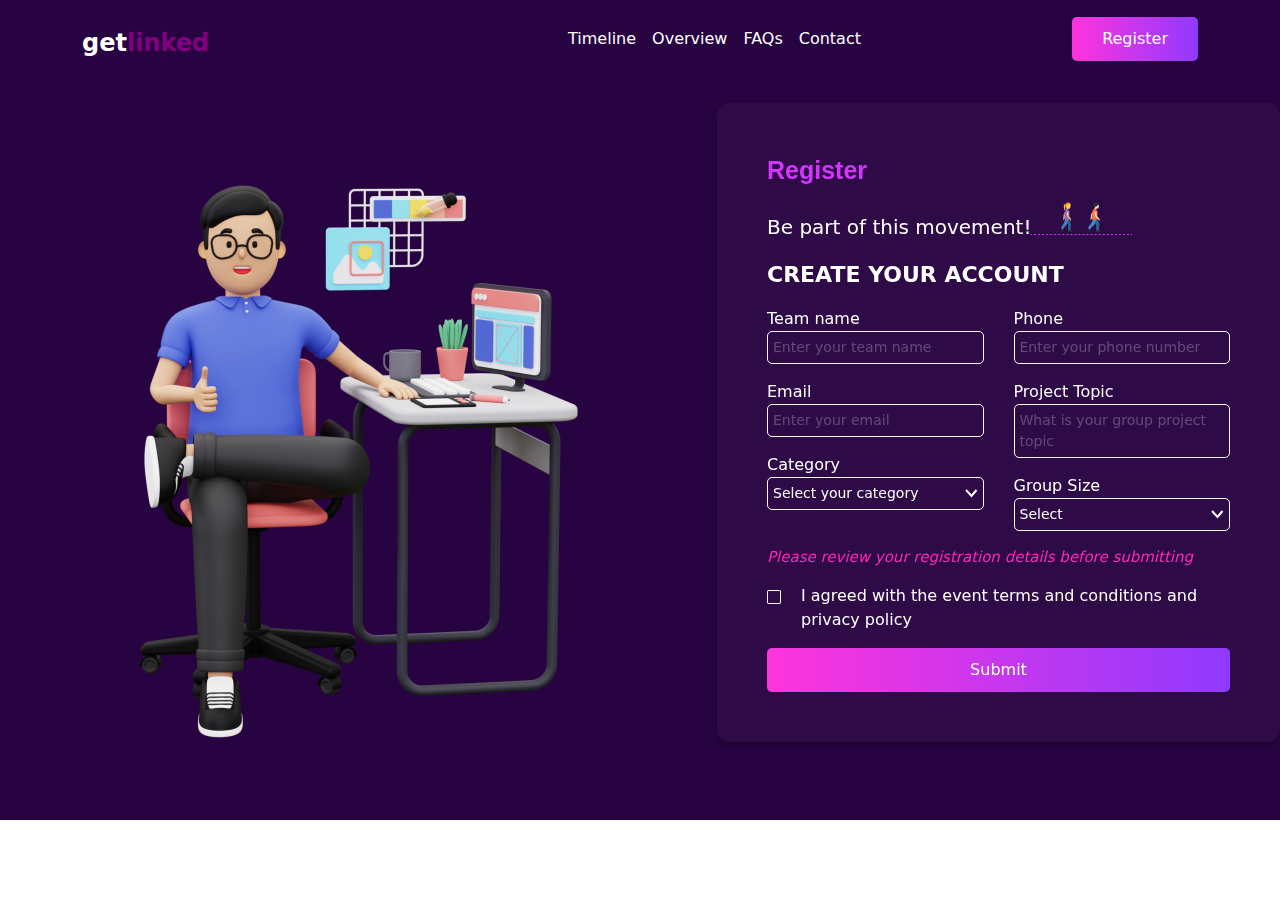
<file: register.html>
<!DOCTYPE html>
<html lang="en">
  <head>
    <meta charset="UTF-8" />
    <meta name="viewport" content="width=device-width, initial-scale=1.0" />
    <title>Register Page</title>
    <link rel="stylesheet" href="./css/register.css" />
    <link rel="stylesheet" href="./css/bootstrap.css" />
    <link rel="stylesheet" href="./css/bootstrap.min.css" />
    <link rel="icon" type="image/x-icon" href="./images/favicon-32x32.png" />
    <link rel="stylesheet" href="https://unpkg.com/aos@next/dist/aos.css" />
  </head>
  <body>
    <section id="section">
      <div class="large">
        <div class="container-lg mb-4">
          <nav class="navbar navbar-expand-lg">
            <div class="container-fluid nb-div px-0">
              <a class="navbar-brand nb mt-3" href="#">
                <h4>get<span>linked</span></h4>
              </a>
              <button
                class="navbar-toggler"
                type="button"
                data-bs-toggle="collapse"
                data-bs-target="#navbarNav"
                aria-controls="navbarNav"
                aria-expanded="false"
                aria-label="Toggle navigation"
              >
                <span class="navbar-toggler-icon">
                  <img src="./images/Vector.svg" alt="" width="100%" />
                </span>
              </button>
              <div class="na collapse navbar-collapse" id="navbarNav">
                <ul class="navbar-nav">
                  <li class="nav-item">
                    <a
                      class="nav-link active text-white"
                      aria-current="page"
                      href="#time"
                      >Timeline</a
                    >
                  </li>
                  <li class="nav-item">
                    <a class="nav-link text-white" href="#">Overview</a>
                  </li>
                  <li class="nav-item">
                    <a class="nav-link text-white" href="#faq">FAQs</a>
                  </li>
                  <li class="nav-item">
                    <a class="nav-link text-white" href="contact.html"
                      >Contact</a
                    >
                  </li>
                </ul>
                <button class="btn1">Register</button>
              </div>
            </div>
          </nav>
        </div>

        <div
          class="formally text-white"
          data-aos="fade-up"
          data-aos-duration="2000"
        >
          <div class="d-flex form-div">
            <div class="m mt-4">
              <h4>Register</h4>
            </div>
            <div class="man">
              <img
                src="./images/3d-graphic-designer-showing-thumbs-up-png 1.png"
                alt=""
              />
            </div>

            <div class="">
              <div class="form text-white">
                <h4>Register</h4>
                <div class="d-flex move">
                  <p>Be part of this movement!</p>
                  <div class="">
                    <div class="d-flex ms-4">
                      <img src="./images/1f6b6-2640.png" alt="" />
                      <img
                        src="./images/image_processing20200511-10310-13mnlsx.png"
                        alt=""
                      />
                    </div>
                    <img src="./images/Line 9.png" alt="" class="line9" />
                  </div>
                </div>
                <p class="create">CREATE YOUR ACCOUNT</p>

                <div class="d-flex left-right">
                  <!-- Right hand inputs -->
                  <div class="left-input w-50">
                    <div class="name">
                      <p>Team name</p>
                      <div class="input">
                        <p>Enter your team name</p>
                      </div>
                    </div>
                    <div class="email mt-3">
                      <p>Email</p>
                      <div class="input">
                        <p>Enter your email</p>
                      </div>
                    </div>
                    <div class="cat mt-3">
                      <p>Category</p>
                      <div class="d-flex input">
                        <p class="text-white">Select your category</p>
                        <img src="./images/Vector 2.svg" alt="" />
                      </div>
                    </div>
                  </div>

                  <!-- Left hand input -->
                  <div class="right-input w-50">
                    <div class="">
                      <div class="name">
                        <p>Phone</p>
                        <div class="input">
                          <p>Enter your phone number</p>
                        </div>
                      </div>
                      <div class="email mt-3">
                        <p>Project Topic</p>
                        <div class="input">
                          <p>What is your group project topic</p>
                        </div>
                      </div>
                      <div class="cat mt-3">
                        <p>Group Size</p>
                        <div class="d-flex input">
                          <p class="text-white">Select</p>
                          <img src="./images/Vector 2.svg" alt="" />
                        </div>
                      </div>
                    </div>
                  </div>
                </div>
                <div class="review">
                  <p>
                    Please review your registration details before submitting
                  </p>
                </div>
                <div class="d-flex agree">
                  <div class="">
                    <img src="./images/Rectangle 18.png" alt="" />
                  </div>
                  <div class="">
                    <p>
                      I agreed with the event terms and conditions and privacy
                      policy
                    </p>
                  </div>
                </div>
                <div class="">
                  <!-- <a href="/confarmation.html">
                    <button class="btn1 w-100">Register Now</button>
                  </a> -->

                  <a href="/confarmation.html">
                    <button class="btn1 w-100">Submit</button>
                  </a>
                </div>
              </div>
            </div>
          </div>
        </div>
      </div>

      <!-- mobile -->

      <div class="mobile" data-aos="fade-right" data-aos-duration="2000">
        <div class="d-flex form-div pt-3">
          <h4>Register</h4>

          <div class="man">
            <img
              src="./images/3d-graphic-designer-showing-thumbs-up-png 1.png"
              alt=""
            />
          </div>
          <div class="formally">
            <div class="text-white">
              <div class="d-flex move">
                <div class="w-100 mt-2">
                  <p>Be part of this movement!</p>
                </div>
                <div class="">
                  <div class="d-flex">
                    <img src="./images/1f6b6-2640.png" alt="" />
                    <img
                      src="./images/image_processing20200511-10310-13mnlsx.png"
                      alt=""
                    />
                  </div>
                  <img
                    src="./images/Line 9.png"
                    alt=""
                    class="line9"
                    width="75%"
                  />
                </div>
              </div>
              <p class="create">CREATE YOUR ACCOUNT</p>

              <div class="left-right">
                <div class="">
                  <div class="name">
                    <p>Team name</p>
                    <div class="input">
                      <p>Enter your team name</p>
                    </div>
                  </div>
                  <div class="name mt-3">
                    <p>Phone</p>
                    <div class="input">
                      <p>Enter your phone number</p>
                    </div>
                  </div>
                  <div class="email mt-3">
                    <p>Email</p>
                    <div class="input">
                      <p>Enter your email</p>
                    </div>
                  </div>
                  <div class="email mt-3">
                    <p>Project Topic</p>
                    <div class="input">
                      <p>What is your group project topic</p>
                    </div>
                  </div>
                  <div class="d-flex cat-div">
                    <div class="cat mt-3">
                      <p>Category</p>
                      <div class="d-flex input">
                        <p class="text-white">Select your category</p>
                        <img src="./images/Vector 2.svg" alt="" />
                      </div>
                    </div>
                    <div class="cat mt-3">
                      <p>Group Size</p>
                      <div class="d-flex input">
                        <p class="text-white">Select</p>
                        <img src="./images/Vector 2.svg" alt="" />
                      </div>
                    </div>
                  </div>
                </div>
              </div>
              <div class="review">
                <p>Please review your registration details before submitting</p>
              </div>
              <div class="d-flex agree">
                <div class="">
                  <img src="./images/Rectangle 18.png" alt="" />
                </div>
                <div class="">
                  <p>
                    I agreed with the event terms and conditions and privacy
                    policy
                  </p>
                </div>
              </div>
              <div class="d-flex justify-content-center">
                <a href="/confarmation.html">
                  <button class="btn1">Submit</button>
                </a>
              </div>
            </div>
          </div>
        </div>
      </div>
    </section>
    <script href="./js/bootstrap.min.js"></script>
    <script src="https://cdn.jsdelivr.net/npm/bootstrap@5.3.2/dist/js/bootstrap.bundle.min.js"></script>
    <script src="https://unpkg.com/aos@next/dist/aos.js"></script>
    <script>
      AOS.init();
    </script>
  </body>
</html>
</file>
<file: css/style.css>
* {
  padding: 0;
  margin: 0;
  box-sizing: border-box;
}

html{
  scroll-behavior: smooth;
}

#section {
  background-color: rgb(40, 3, 66);
  height: auto;
  overflow: hidden;
}

.mobile2{
  display: none;
}

.na{
  margin-left: 30%;
  justify-content: space-between;
}

.nb h4{
  color: white !important;
  font-weight: 700;
}

.nb span {
  color: purple;
}

.btn1 {
  border: 0;
  padding: 10px 30px;
  color: white;
  border-radius: 5px;
  background-image: linear-gradient(to right, #fe34dc, #903aff);
}

hr {
  background-color: white !important;
}

.pur {
  justify-content: space-between;
}

.pur-mobile {
  display: none;
}

.text h5 {
  color: #fff;
  font-family: Montserrat;
  font-size: 36px;
  font-style: italic;
  font-weight: 700;
  line-height: normal;
  letter-spacing: 2px;
}

.bo img {
  position: absolute;
  width: 38%;
  left: 63%;
  top: -5px;
}

.get {
  margin-top: 70px;
}

.get h1 {
  font-size: 60px;
  width: 90%;
  line-height: 75px;
  margin-bottom: 30px;
  letter-spacing: 3px;
  font-weight: 700;
}

.get span {
  color: #d434fe;
}

.bulb-div {
  left: 150px;
}

.participate {
  width: 93%;
}

.bulb {
  top: -34px;
  left: 220px;
}

.chain-fire-div {
  left: 250px;
  top: -50px;
}

.chain-fire {
  top: -50px;
  left: 205px;
  margin-left: 20px;
}

.mobile{
  display: none;
}

.blue-div {
  top: -355px;
  left: -15px;
}

.blue {
  top: -292px;
  left: -40px;
}

.span {
  width: 50%;
  font-size: 45px;
  font-weight: 500;
  margin-top: 10%;
}

.span span {
  font-size: 15px;
  color: white;
}

.big-star{
  justify-content: space-between;
}
.big{
  width: 40%;
}

.gra-div{
  top: 80px;
  left: -10px;
}

.gra{
  top: 100px;
  left: -20px;
}

.idea-div{
  top: -80px;
  left: 50px;
}

.idea{
  top: -180px;
  width: 20%;
  left: 145px;
}

.idea p{
  font-size: 25px;
  font-weight: 700;
  text-align: center;
}

.idea-div-mobile {
  display: none;
}

.idea-mobile {
  display: none;
}

.arrow-div{
  left: 100px;
  top: -30px;
}

.arrow{
  left: 380px;
  top: -30px;
}

.star{
  width: 40%;
  color: white;
  margin-top: 10%;
}


.intro h4{
  width: 70%;
  font-size: 25px;
  font-weight: 700;
  line-height: 40px;
  margin-bottom: 6%;
}

.intro span{
  color: #d434fe;
}

.intro p {
  font-size: 14px;
}

.pu-div{
  left: 100px;
  top: 10px;
}

.pu{
  left: 290px;
  top: 15px;
}

.rules{
  margin-top: 17%;
}

.rules span {
  color: #d434fe;
}

.rules h4 {
  width: 30%;
  font-size: 25px;
  font-weight: 700;
  line-height: 35px;
  margin-bottom: 3%;
}

.rules p{
  font-size: 14px;
  width: 80%;   
}

.man-woman{
  margin: 10% 0;
  justify-content: space-between;
  padding-left: 5%;
  margin-right: 8%;
}

.manwo{
  width: 40%;
}

.manwo img{
  margin-top: 7%;
  width: 93%;
}

.judging{
  width: 41%;
}

.ellipse-div{
  top: 3px;
  left: 45px;
}

.ellipse{
  top: 5px;
  left: 50px;
  z-index: 1;
}

.man-woman-img{
  position: absolute;
  z-index: 2;
}

.judging h4{
  width: 50%;
  font-size: 25px;
  font-weight: 700;
  line-height: 35px;
  margin-bottom: 3%;    
}

.judging h4 span{
  color: #d434fe;  
}

.judging p{
  width: 100%;
  font-size: 14px;
}

.judging p span{
  font-weight: 600;
  font-size: 16px;
  color: #FF26B9;
}

.faq-think{
  margin-top: 10%;
  margin-bottom: 6%;
}

.faq{
  width: 40%;
}

.faq h4{
  width: 50%;
  font-size: 25px;
  font-weight: 700;
  line-height: 35px;
  margin-bottom: 3%;
    
}

.faq h4 span {
  color:#d434fe;
}

.we p{
  font-size: 16px;
  font-weight: 600;
  width: 80%;
  line-height: 30px;
}

.plus-div{
  border-bottom: 2px #d434fe solid;
  margin-top: 5%;
  justify-content: space-between;
  width: 95%!important;
}

.think{
  width: 40%;
}

.question1{
  color: #D434FE;
  font-size: 128px;
  font-style: normal;
  font-weight: 500; 
  line-height: 27.5px;
  left: 50%;
  top: -25px;
}

.question2{
  color: #A866FD;
  font-size: 85px;
  left: 95%;
  top: -50px;
}

.question3 {
  color: #A866FD;
  font-size: 70px;
  left: 25%;
  top: -15px;
}

.time-div{
  justify-content: center;
  text-align: center;
  margin-top: 5%;
}

.time h4{
  font-size: 25px;
  font-weight: 700;
  line-height: 35px;
  margin-bottom: 3%;
  font-family: Arial;
}

.time p {
  font-size: 17px;
  font-weight: 600;
  line-height: 30px;
}

.announce-div{
  gap: 80px;
}

.announce-div-mobile{
  display: none!important;
}

.announce-div h5{
  color: #d434fe;
}

.announce-div p{
  color: white;
}

.announced{
  text-align: right;
  margin-top: 10%;
  margin-left: -5%;
}

.nov {
  margin-top: 20%;
}

.team{
  margin-top: 17%;
}

.nov2{
  margin-top: 23%;
}

.offically{
  margin-top: 19%;
}

.nov4{
  margin-top: 17%;
}

.date{
  text-align: left;
  margin-top: 13.5%;
}

.nov3{
  margin-top: 17%;
}

.accepted{
  margin-top: 18%;
}

.nov5{
  margin-top: 16%;
}

.demo{
  margin-top: 16%;
}

.one{
  background: url('../images/Rectangle 7.png');
  background-position: center;
  background-repeat: no-repeat;
  width: 895%;
  height: 40px;
  display: flex;
  align-items: center;
  justify-content: center; 
  border-radius: 800px; 
  margin-left: -16px;
}

.one p{
  margin-top: 15px;
  font-weight: 700;
  font-style: bold;
}

.position{
  gap: 30px;
  margin-top: 5%;
}

.prize-div{
  justify-content: space-between;
  margin-top: 10%;
}

.prize-div-mobile{
  display: none!important;
}

.cup-div{
  gap: 30px;
  margin-top: 10%;
}

.cup{
  margin-left: -95px;
}

.prize{
  width: 40%;
}

.prize h4{
  color: white;
  width: 30%;
  font-size: 25px;
  font-weight: 700;
  line-height: 35px;
  margin-bottom: 3%;
  font-family: Arial;
}

.prize h4 span{
  color: #d434fe;
}

.prize p{
  color: white;
  width: 80%;
}

.back2{
  z-index: 0;
  left: 200px;
}

.gold{
  z-index: 2;
  color: white;
  text-align: center;
  left: 160px;
}

.gold img{
  margin-top: -132px;
}

.gold h3{
  margin-bottom: 0;
  font-style: bold;
  font-weight: 700;
}

.gold p {
  font-size: 20px;
  font-weight: 600;
}

.gold h4 {
  color: #903AFF;
}

.second{
  margin-top: 0;
}

.back{
  z-index: 0;
  top: 35px;
  left: -12px;
}

.silver{
  z-index: 2;
  text-align: center;
  color: white;
}

.silver img{
  margin-top: -20px;
}

.silver h3{
  margin-bottom: 0;
  font-style: bold;
  font-weight: 700;
}

.silver p{
  font-size: 20px;
  font-weight: 600;
}

.silver h4{
  color: #D434FE;
}

.back3 {
  z-index: 0;
  top: 35px;
  left: 420px;
}

.bronze{
  z-index: 2;
  text-align: center;
  color: white;
  left: 435px;
}

.bronze img{
  margin-top: -20px;
}

.bronze h3{
  margin-bottom: 0;
  font-style: bold;
  font-weight: 700;
}

.bronze p {
  font-size: 20px;
  font-weight: 600;
}

.bronze h4 {
  color: #D434FE;
}

.partners{
  justify-content: center;
  text-align: center;
  margin-top: 80px;
}

.partners h4{
  color: white;
  font-size: 25px;
  font-weight: 700;
  line-height: 35px;
  font-family: Arial;
}

.partners p{  
  width: 65%;
  margin-left: 17%;
}

.bor-div{
  padding: 0 90px;
}

.bor-div-mobile{
  display: none;
}

.bor{
  border: 1px #D434FE solid;
  padding: 80px;
  border-radius: 5px;
}

.logos1{
  gap: 40px;
}

.logos1 :nth-child(1) {
  margin-left: 8%;
  margin-bottom: 7px;
}

.logos1 :nth-child(2) {
  margin-left: 8%;
}

.logos1 :nth-child(3) {
  margin-left: 0;
  margin-top: 27px;
}

.logos1 :nth-child(4) {
  margin-left: 4%;
}

.logos1 :nth-child(5){
  margin-left: 7%;
}

.line2{
  gap: 40px;
  margin-top: 10px;
}

.logos2{
  gap: 40px;
}

.logos2 :nth-child(1){
  margin-top: 10px;
  margin-left: 40px;
}

.logos2 :nth-child(2){
  margin-left: 10px;
}

.logos2 :nth-child(3){
  font-size: 50px;
  font-weight: 400;
  font-family: "Typo Hoop Demo";
  margin-top: 30px;
}

.logos2 :nth-child(3) span{
  color: #00A3FF;
  margin-left: 0;
}

.logos2 :nth-child(4){
  margin-left: 3%;
}

.plus2 :nth-child(1){
  font-size: 40px;
  font-weight: 400;
  margin-top: 30px;
}

.plus2 :nth-child(1) span{
  color: #F00;
  margin-left: 0;
}

.plu{
  top: -88px;
  left: 50px;
  width: 100%;
}

.plus2 :nth-child(2) p{
  font-size: 10px;
  width: 100%;
}

.terms-div{
  justify-content: space-between;
  margin-top: 10%;
  gap: 40px;
}

.terms h4{
  color: white;
  width: 50%;
  font-size: 25px;
  font-weight: 700;
  line-height: 35px;
  margin-bottom: 3%;
  font-family: Arial;
}

.terms h4 span{
  color: #D434FE;
}

.last p{
  color:rgba(255, 255, 255, 0.75);
}

.bor2{
  border: 1px #D434FE solid;
  padding: 50px;
  border-radius: 5px;
  margin-top: 50px;
}

.bor2 h5{
  color: #D434FE;
  font-weight: 700;
  line-height: 35px;
  font-family: Arial;
  font-size: 20px;
}

.here{
  color: white!important;
}

.bor2 p{
  line-height: 25px;
}

.check{
  gap: 15px;
}

.check img{
  width: 20%;
  margin-top: -14px;
}

.read{
  display: flex;
  justify-content: center;
  margin-top: 13px;
}

.padlock{
  background-image: url('../images/Vector.png');
  background-repeat: no-repeat;
}

.padlock img{
  margin-top: 38%;
}

footer{
  margin-top: 5%;
  background: #100B20;
  padding-top: 5%;
  padding-bottom: 3%;
}

footer h6{
  color: #D434FE;
  font-size: 20px;
}

.foot{
  justify-content: space-between;
}

.nb-div2{
  width: 45%;
}

.group{
  gap: 10px;
}

.group img{
  margin-top: -5%;
}

.location{
  width: 50%;
  gap: 20px;
}

.location img{
  margin-top: -20%;
}

.use-div{
  gap: 10px;
}

.follow-use{
  width: 68%;
  justify-content: space-between;
  margin-bottom: 5%;
}

.follow{
  gap: 20px;
}

.follow img{
  margin-top: -12px;
}

.follow p{
  color: #d434fe;
  font-size: 18px;
}

.copy{
  justify-content: center;
}

.foot-mobile{
  display: none;
}

@media (max-width: 768px) {

  .get-div {
    flex-direction: column;
  }

  .na {
    margin-left: 0;
  }

  .pur-mobile {
    display: none;
  }

  .get {
    text-align: center;
    width: 100% !important;
  }

  .mobile{
    display: none;
  }
  .participate {
    width: 100% !important;
  }

  .span {
    margin-top: 0;
    margin-left: 25%;
  }

  .bulb-div {
    left: 190px;
  }

  .bulb {
    top: -34px;
    left: 270px;
  }

  .man {
    width: 100%;
  }

  .man img {
    width: 100% !important;
  }

  .blue-div {
    top: -355px;
    left: -10px;
  }

  .blue {
    top: -300px;
    left: -5px;
  }

  .blue img {
    width: 50% !important;
  }

  .chain-fire{
    left: 265px;
  }

  .big-star{
    flex-direction: column;
  }

  .big{
    width: 100%;
    margin-left: 15%;  
  }

  .star{
    width: 100%;
  }

  .intro{
    text-align: center;
  }

  .intro h4{
    width: 100%;
    margin-bottom: 0;
  }

  .pu-div{
    left: 280px;
  }

  .pu{
    left: 350px;
    top: -10px;
  }

  .idea{
    left: 120px;
  }

  .idea-mobile{
    display: none;
  }

  .rules-div{
    flex-direction: column-reverse;
  }

  .woman{
    width: 100%!important;
  }

  .rules{
    width: 100%!important;
    text-align: center;
    margin-top: 0;
  }

  .rules h4{
    width: 100%;
  }

  .rules p{
    width: 100%;
  }

  .man-woman{
    width: 100%!important;
    flex-direction: column;
    padding: 0;
    justify-content: center;
    margin-right: 0;
  }

  .manwo, .man-woman-img img{
    width: 100%;
  }

  .judging{
    margin-top: 80%;
    width: 100%;
    text-align: start;
    padding: 0 80px;
  }

  .judging h4{
    width: 100%;
  }

  .in-div{
    width: 100%;
  }

  .faq-think {
    flex-direction: column;
  }

  .faq {
    width: 100%;
  }

  .we {
    width: 100%;
  }

  .mobile2 {
    display: none!important;
  }

  .we p {
    width: 100%;
  }

  .think {
    margin-top: 25%;
  }

  .think,
  .img img {
    width: 100%;
  }

  .question1 {
    left: 30%;
    top: -30px;
  }

  .question2 {
    left: 57%;
    top: -47px;
  }

  .question3 {
    left: 70px;
    top: -33px;
  }

  .time h4{
    margin-bottom: 0;
  }

  .announce-div{
    display: none!important;
  }
  
  .announce-div-mobile{
    display: flex;
    gap: 30px;
  }

  .date{
    margin-top: -4px;
  }

  .date h5{
    color: #d434fe;
  }

  .date p{
    color: white;
  }

  .novm{
    margin-left: 5px;
  }

  .longer{
    margin-bottom: 5%;
  }

  .whom{
    width: 80%;
    margin-bottom: 10px;
  }

  .one p{
    color: white;
    font-weight: 700;
    font-style: bold;
  }

  .announce-div-mobile{
    display: flex!important;
  }

  .prize{
    display: none;
  }

  .prize-div-mobile{
    justify-content: center;
    text-align: center;
    margin-top: 0!important;
    display: flex!important;
  }

  .prize-mobile{
    color: white;
  }

  .prize-mobile h4{ 
    color: white;
    font-size: 25px;
    font-weight: 700;
    line-height: 35px;
    margin-bottom: 3%;
    font-family: Arial;      
  }

  .prize-mobile h4 span{
    color: #d434fe;
  }

  .cup-div{
    flex-direction: column;
  }

  .cup{
    margin-left: 0;
  }

  .cup img{
    width: 100%;
  }

  .position{
    margin-top: 25%;
  }

  .partners{
    margin-top: 65%;
  }

  .bor-div{
    padding: 0 50px;
  }

  .bor-div-mobile{
    display: none;
  }

  .bor{
    padding: 20px;
  }

  .logos1 img{
    width: 100%;
  }

  .logos1 :nth-child(1){
    margin-left: 3%;
  }

  .logos1 :nth-child(2){
    margin-left: 10px;
  }

  .logos1 :nth-child(3){
    margin-left: -35px;
  }

  .logos1 :nth-child(4){
    margin-left: -30px;
  }


  .logos1 :nth-child(5){
    margin-left: 0;
  }

  .line2 img{
    width: 30%;
  }

  .logos2 :nth-child(1) img{
    width: 100%;
  }

  .logos2 :nth-child(2){
    margin-left: 35px;
  }

  .logos2 :nth-child(3){  
    font-size: 45px;
    margin-top: 10px;
    margin-left: 0!important;
  }

  .logos2 :nth-child(3) p{
    margin-left: 0;
  }

  .logos2 :nth-child(4){
    margin-left: -37px;
  }

  .logos2 :nth-child(5){
    margin-left: -35px;
  }

  .plus2 :nth-child(1) {
    font-size: 35px;
    font-weight: 400;
    margin-top: 30px;
  }

  .plu {
    left: 30px;
  }

  .terms-div{
    flex-direction: column;
  }

  .check img {
    width: 10%;
    margin-top: 0;
  }

  .padlock{
    width: 100%;
    margin-left: 10%;
    margin-top: 5%;
  }

  .padlock img{
    margin-top: 30%;
    margin-left: -5%;
  }

  .location {
    width: 80%;
    gap: 20px;
  }

  .follow-use{
    width: 100%;
  }

  .foot-mobile{
    display: none;
  }
}

@media (max-width: 500px) {

  .na {
    margin-left: 0;
  }

  .pur {
    display: none !important;
  }

  .pur-mobile {
    display: flex !important;
    justify-content: center;
  }

  .text h5 {
    font-size: 18px;
    font-weight: 600;
    letter-spacing: 0;
    width: 100% !important;
  }

  .bo {
    width: 50%;
    left: 30%;
    top: -2px;
  }

  .bo img {
    width: 80%;
  }

  .get {
    margin-top: 0 !important;
  }

  .get h1 {
    display: none;
  }

  .mobile{
    display: block!important;
    font-size: 35px!important;
    width: 100%!important;
    line-height: 40px!important;
    margin-bottom: 30px!important;
    font-weight: 700!important;
    letter-spacing: 0!important;
  }

  .span2{
    margin-left: -20%;
    color: white;
  }

  .bulb-div{
    left: 15%;
  }

  .bulb{
    left: 56%;
    width: 45px;
  }

  .chain-fire-div{
    left: 60px;
    top: -19px;
  }

  .chain-fire{
    margin-left: 0;
    left: 218px;
    width: 25%;
  }

  .span{
    width: 100%;
    margin-left: 0;
  }

  .blue-div {
    top: -200px;
    left: -10px;
  }

  .blue {
    top: -165px;
    left: -5px;
  }

  .blue img {
    width: 45%!important;
  }

  hr{
    margin-top: 0;
  }

  .big-idea img{
    width: 100%;
    margin-left: -15%;
  }

  .gra-div{
    top: 12px;
    left: -15px;
  }

  .idea{
    display: none;
  }

  .arrow-div{
    left: 40px;
  }

  .arrow{
    left: 35px;
    top: 30px;
  }

  .star{
    margin-top: 30%;
  }

  .pu-div{
    left: 80px;
  }

  .pu{
    left: 250px;
    width: 30%;
  }

  .pu img{
    width: 30%;
  }

  .intro h4{
    font-size: 24px;
    display: none;
  }

  .rules h4{
    display: none;
  }

  .wo, .wo img{
    width: 100%!important;
  }

  .man-woman{
    width: 80%;
  }

  .judging {
    width: 100%;
    text-align: center;
    padding: 0 20px;
    margin-top: 90%;
  }

  .judging h4{
    display: none;
  }

  .judging span{
    width: 5%!important;
  }

  .ellipse-div{
    display: none;
  }

  .ellipse{
    display: none;
  }

  .faq-think{
    flex-direction: column;
  }

  .faq{
    width: 100%;
  }

  .we{
    text-align: center;
    width: 100%;
  }

  .faq h4{
    display: none;
  }

  .mobile2{
    display: block!important;
    width: 100%!important;
  }

  .we p{
    width: 100%;
  }

  .think{
    margin-top: 35%;
  }

  .think, .img img{
    width: 100%;
  }

  .question1 {
    font-size: 75px;
    left: 26%;
    top: -30px;
  }

  .question2 {
    font-size: 50px;
    left: 57%;
    top: -47px;
  }

  .question3 {
    font-size: 50px;
    left: 20px;
    top: -35px;
  }

  .announce-div-mobile{
    padding: 0 20px;
  }

  .date p{
    width: 100%!important;
    line-height: 20px;
    margin-bottom: 0;
    font-size: 13.5px;
  }

  .date h5{
    font-size: 20px;
    margin-bottom: 0;
  }

  .time{
    padding: 0 15px;
  }

  .begins{
    margin-top: 30px!important;
  }

  .end{
    margin-top: 30px!important;
  }

  .end :nth-child(3){
    margin-top: 21px;
  } 

  .ann{
    margin-top: 20px!important;
  }

  .cup-div{
    width: 100%;
  }

  .prize-mobile{
    justify-content: center;
    align-items: center;
  }

  .prize-mobile h4{
    width: 50%;
    margin-left: 80px;
  }

  .position{
    width: 100%!important;
  }

  .back2 {
    width: 115px;
    height: 230px;
    left: 65px;
  }

  .gold{
    margin-top: 50px;
    left: 75px;
  }

  .gold img{
    width: 170%;
    margin-left: -30px;
  }

  .three2 {
    margin-top: 45px;
  }

  .three2 p {
    margin-bottom: 0;
  }

  .back{
    width: 115px;
    height: 180px;
    left: -25px;
  }

  .position{
    padding: 0 20px;
  }

  .silver img{
    width: 100%;
  }

  .silver{
    left: -13px;
  }

  .three{
    margin-top: 40px;  
  }

 .three p{
    margin-bottom: 0;
  }

  .back3 {
    width: 115px;
    height: 180px;
    left: 160px;
  }

  .bronze img {
    width: 100%;
  }

  .bronze{
    left: 175px;
  }

  .three p {
    margin-bottom: 0;
  }

  .partners{
    margin-top: 71%;
  }

  .partners p{
    width: 100%;
    margin: 0;
  }

  .bor-div{
    display: none;
  }

  .bor-div-mobile{
    display: block;
    padding: 0 10px;
  }

  .bor-mobile{
    padding: 18px;
    border: 1px #D434FE solid;
    border-radius: 5px;
    margin-top: 20px;
  }

  .line2-mobile{
    justify-content: space-between;
    gap: 30px;
  }

  .pay p{
    font-size: 20px;
    font-weight: 400;
    font-family: "Typo Hoop Demo";
  }

  .pay p span{
    color: #00A3FF;
    margin-left: 0;
  }

  .plus2-mobile p{
    font-size: 18px;
    font-weight: 400;
  }

  .plus2-mobile p span {
    color: #F00;
    margin-left: 0;
  }
  
  .plu-mobile {
    top: -20px;
    left: 55px;
    width: 100%;
  }
  
  .plu-mobile p {
    font-size: 5px;
    width: 100%;
  }

  .terms h4 {
    width: 100%;
    text-align: center;
  }

  .terms p{
    text-align: center;
  }

  .bor2{
    padding: 30px;
  }

  .bor2 p{
    width: 100%;
    line-height: 20px;
    font-size: 12px;
  }

  .bor2 h5{
    text-align: start;
    font-size: 15px;
    line-height: 30px;
  }

  .check p{
    text-align: start;
  }

  .check img{
    margin-top: -20px;
  }

  .padlock{
    margin-left: 0;
    background-position: center;
    background-size: 100%;
    margin-top: -35%;
  }

  .padlock img{
    width: 100%;
    margin-top: 90%;
    margin-left: 0;
  }

  .foot-big{
    display: none;
  }

  .foot-mobile{
    display: block!important;
    padding-left: 20px;
    padding-top: 20px;
  }

  .foot{
    flex-direction: column;
  }

  .nb-div2{
    width: 100%;
  }

  .location{
    width: 50%;
    gap: 10px;
  }

}
</file>
<file: css/confarmation.css>
*{
  padding: 0;
  margin: 0;
  box-sizing: border-box;
}

section{
  background-color: rgb(40, 3, 66);
  height: 100dvh;
  display: flex;
}

.confarm-div{
  align-items: center;
}

.confarm{
  border: 1px solid #D434FE;
  padding: 45px;
  width: 40%;
}

.success{
  justify-content: center;
  gap: 0!important;
}

.confarm h5{
  font-size: 20px;
  margin-top: 30px;
}

.confarm p{
  width: 56%;
  font-size: 13px;
}

.man{
  margin-left: -90px;
}

.con{
  text-align: center;
}

.wo {
  margin-left: -53%;
}

.btn1 {
  border: 0;
  padding: 10px 30px;
  color: white;
  border-radius: 5px;
  background-image: linear-gradient(to right, #fe34dc, #903aff);
}

@media(max-width:768px){

  .confarm{
    padding: 20px;
  }
  .confarm h5{
    width: 100%;
  }

  .confarm p{
    margin-top: 10px;
  }

  .wo{
    margin-left: -65%;
    margin-top: 26px!important;
  }
}

@media(max-width:500px) {

  section{
    height: 100dvh;
    overflow: hidden;
  }

  .confarm-div{
    display: block!important;
    width: 100%;
    margin-top: 10%;
  }

  .confarm{
    width: 100%;
  }

  .confarm h5{
    font-size: 18px;
  }

  .yes{
    margin-left: 20px;
  }



}
</file>
<file: css/contact.css>
* {
  padding: 0;
  margin: 0;
  box-sizing: border-box;
}

html{
  scroll-behavior: smooth;
}

#section {
  background-color: rgb(40, 3, 66);
  width: 100%;
  height: 100dvh;
}

.na {
  margin-left: 30%;
  justify-content: space-between !important;
}

.nb h4 {
  color: white !important;
  font-weight: 700;
}

.nb span {
  color: purple;
}

.btn1 {
  border: 0;
  padding: 10px 30px;
  color: white;
  border-radius: 5px;
  background-image: linear-gradient(to right, #fe34dc, #903aff);
} 

h4{
  color: #d434fe;
}

.form {
  border-radius: 12px;
  background: rgba(255, 255, 255, 0.03);
  box-shadow: 0px 4px 4px 0px rgba(0, 0, 0, 0.25);
  padding: 40px;
}

.form h5{
  color: #d434fe;
}

.touch-div-mobile {
  display: none;
}

.touch-div{
  justify-content: space-between;
}

.touch h6{
  color: #d434fe;
}

.icon{
  gap: 15px;
}

.form p{
  margin-bottom: 0;
}

.first {
  border: 1px white solid;
  padding: 5px;
  border-radius: 5px;
  width: 100%;
}

.mail {
  border: 1px white solid;
  padding: 5px;
  border-radius: 5px;
  width: 100%;
}

.message {
  border: 1px white solid;
  padding: 5px;
  padding-bottom: 50px;
  border-radius: 5px;
  width: 100%;
  height: 100%;
}

.sub a{
  border: 0;
  padding: 10px 30px;
  color: white;
  border-radius: 5px;
  background-image: linear-gradient(to right, #fe34dc, #903aff);
}


@media(max-width:768px){

  .na{
    margin-left: 0;
  }

  .form{
    margin-bottom: 20px;
  }


}

@media(max-width:500px){

  #section{
    height: 120dvh;
  }

  .nine{
    display: none!important;
  }

  .touch-div-mobile{
    display: block!important;
  }

  .touch-div-mobile h6{
    color: #d434fe;
  }
}
</file>
<file: css/register.css>
*{
  padding: 0;
  margin: 0;
  box-sizing: border-box;
}

#section {
  background-color: rgb(40, 3, 66);
  width: 100%;
  height: auto;
}

.na {
  margin-left: 30%;
  justify-content: space-between;
}

.nb h4 {
  color: white !important;
  font-weight: 700;
}

.nb span {
  color: purple;
}

.btn1 {
  border: 0;
  padding: 10px 30px;
  color: white;
  border-radius: 5px;
  background-image: linear-gradient(to right, #fe34dc, #903aff);
}

.form{
  border-radius: 12px;
  background: rgba(255, 255, 255, 0.03);
  box-shadow: 0px 4px 4px 0px rgba(0, 0, 0, 0.25);
  padding: 50px;
}

.form h4{
  font-weight: 700;
  font-family: Arial;
  font-size: 25px;
  color: #d434fe;
  line-height: 35px;
  margin-bottom: 3%;
}

.move p{
  font-size: 20px;
  margin-top: 10px;
}

.line9{
  margin-top: -20px;
}

.create{
  font-size: 22px;
  font-weight: 600;
}

.left-right{
  gap: 30px;
  justify-content: space-between;
}

.left-right p{
  margin-bottom: 0;
}

.input{
  border: 1px white solid;
  padding: 5px;
  border-radius: 5px;
  width: 100%;
}

.input p{
  font-size: 14px;
  width: 100%;
  margin-bottom: 0;
  color: rgba(255, 255, 255, 0.25);
}

.review p{
  font-style: italic;
  color: #FF26B9;
  font-weight: 400;
  font-size: 15px;
  margin-top: 15px;
}

.agree{
  gap: 20px;
}

.m{
  display: none;
}

.mobile{
  display: none;
}

@media(max-width:768px){

  .na{
    margin-left: 0;
  }
  .form-div{
    flex-direction: column;
  }

  .man img{
    width: 100%;
  }

  .formally{
    padding: 0 60px;
    padding-bottom: 30px;
  }

  .mobile{
    display: none;
  }
}

@media(max-width:500px){
  .large{
    display: none!important;
  }

  .m{
    display: block;
  }
  .mobile{
    display: block!important;
  }

  h4{
    font-weight: 700;
    font-family: Arial;
    font-size: 25px;
    color: #d434fe;
    line-height: 35px;
    margin-bottom: 3%;
    padding-left: 30px;
  }

  .formally{
    padding: 0 30px;
    padding-bottom: 20px;
  }

  .move{
    justify-content: space-between;
  }

  .move p{
    width: 100%;
    font-size: 15px;
  }

  .left-right{
    gap: 30px;
    justify-content: space-between;
  }

  .left-right p {
    font-size:  15px;
  }

  .cat-div{
    justify-content: space-between;
  }

  .review p{
    font-weight: 400;
    font-size: 13px;
  }

  .agree p{
    font-size: 12px;
  }
}
</file>
